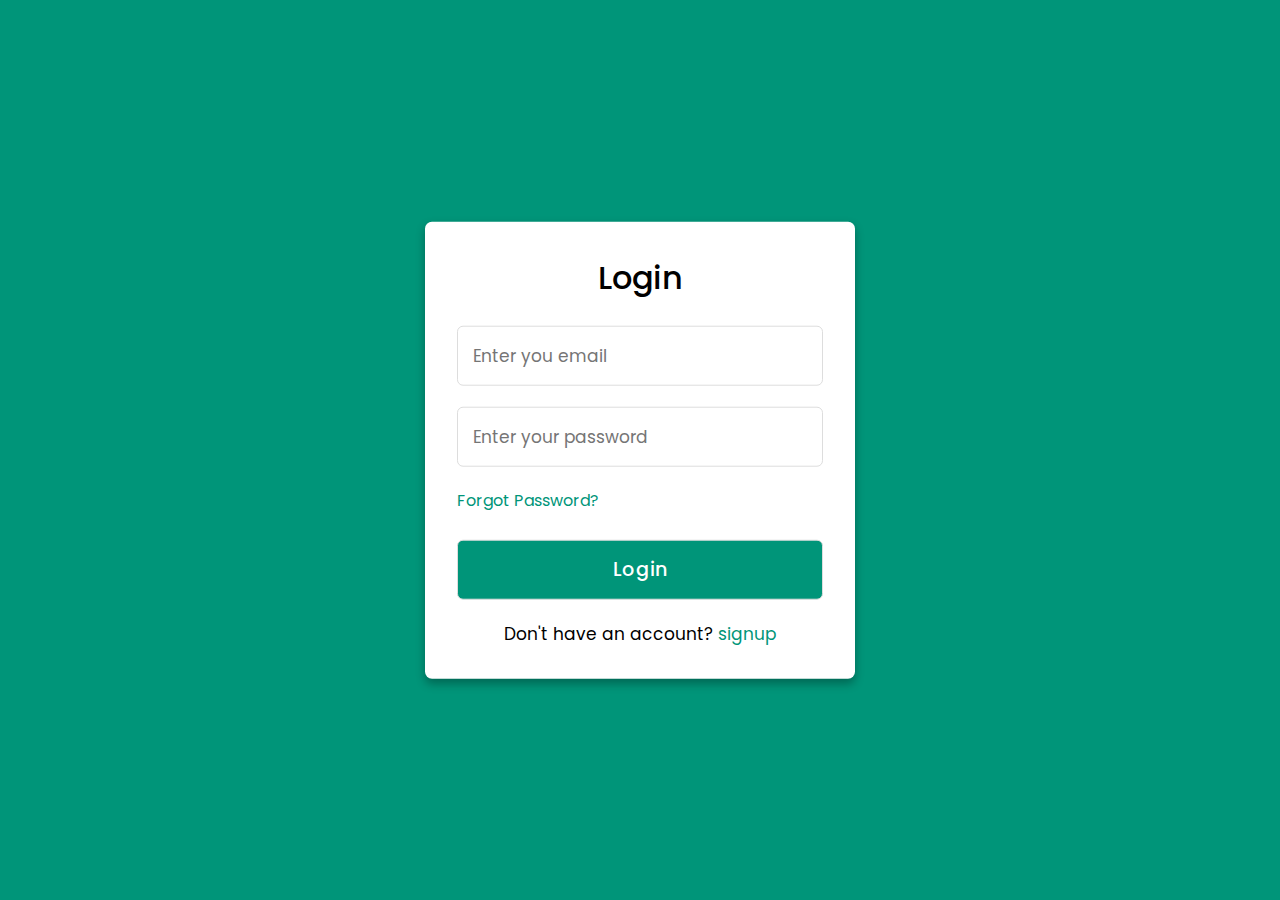
<file: index.html>
<!DOCTYPE html>
<html lang = 'en'>
    <head>
        <meta charset="UTF-8">
        <meta name="viewport" content="width=device-width, initial-scale=1.0">
        <meta http-equiv="X-UA-Compatible" content="ie=edge">
        <title>Login & Registration Form</title>
        <!---Custom CSS File--->
        <link rel="stylesheet" href="css/style.css">
      </head>
      <body>
        <div class = "container">
            <input type = "checkbox" id = "check">
            <div class = "login form">
                <header>Login</header>
                <form action = '#'>
                    <input type = "text" placeholder="Enter you email">
                    <input type = "password" placeholder="Enter your password">
                    <a href = '#'>Forgot Password?</a>
                    <input type="button" id="loginButton" class="button" value="Login">
                </form>
            <div class = "signup">
                <span class="signup">Don't have an account?
                    <label for = "check">signup</label>
                </span>
            </div>
            </div>
            <div class = "registration form">
                <header>Signup</header>
                <form action = '#'>
                    <input type = "text" placeholder="Enter you email">
                    <input type = "password" placeholder="Create a password">
                    <input type = "password" placeholder="Confirm your password">
                    <input type = "button" id = "registrationButton" class = "button" value = "Signup">
                </form>
            <div class = "signup">
                <span class="signup">Already have an account?
                    <label for = "check">Login</label>
                </span>
            </div>
            </div>
        </div>
        <!---Custom JS File--->
        <script src="js/username_match.js"></script>
      </body>
      </html>
</file>
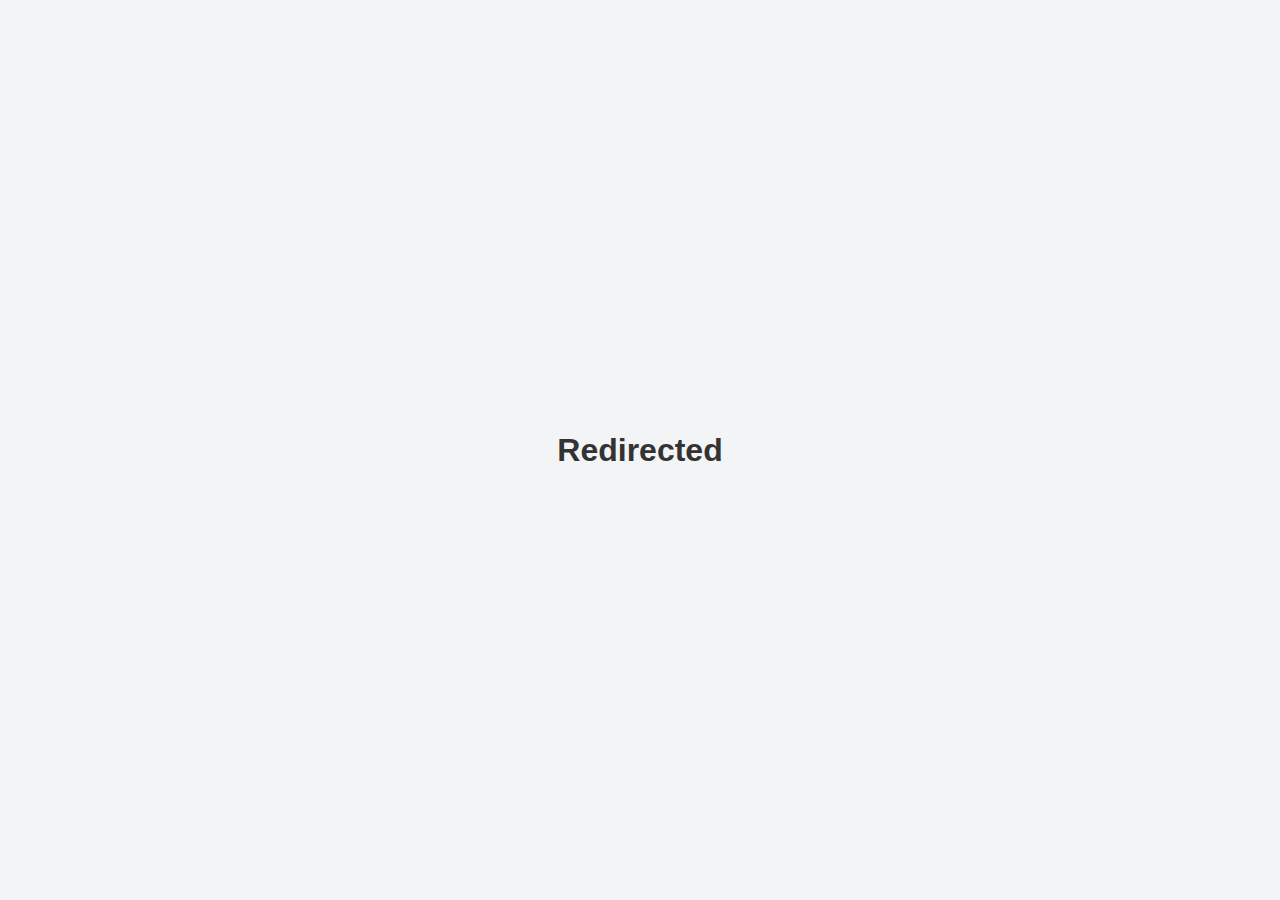
<file: redirect.html>
<!DOCTYPE html>
<html lang="en">

<head>
    <meta charset="UTF-8">
    <meta name="viewport" content="width=device-width, initial-scale=1.0">
    <title>Redirected</title>
    <style>
        /* Style to center content */
        body {
            font-family: Arial, sans-serif;
            height: 100vh;
            margin: 0;
            display: flex;
            justify-content: center;
            align-items: center;
            background-color: #f3f4f6;
        }
        h1 {
            font-size: 2rem;
            color: #333;
        }
    </style>
</head>

<body>
    <h1>Redirected</h1>
</body>

</html>
</file>
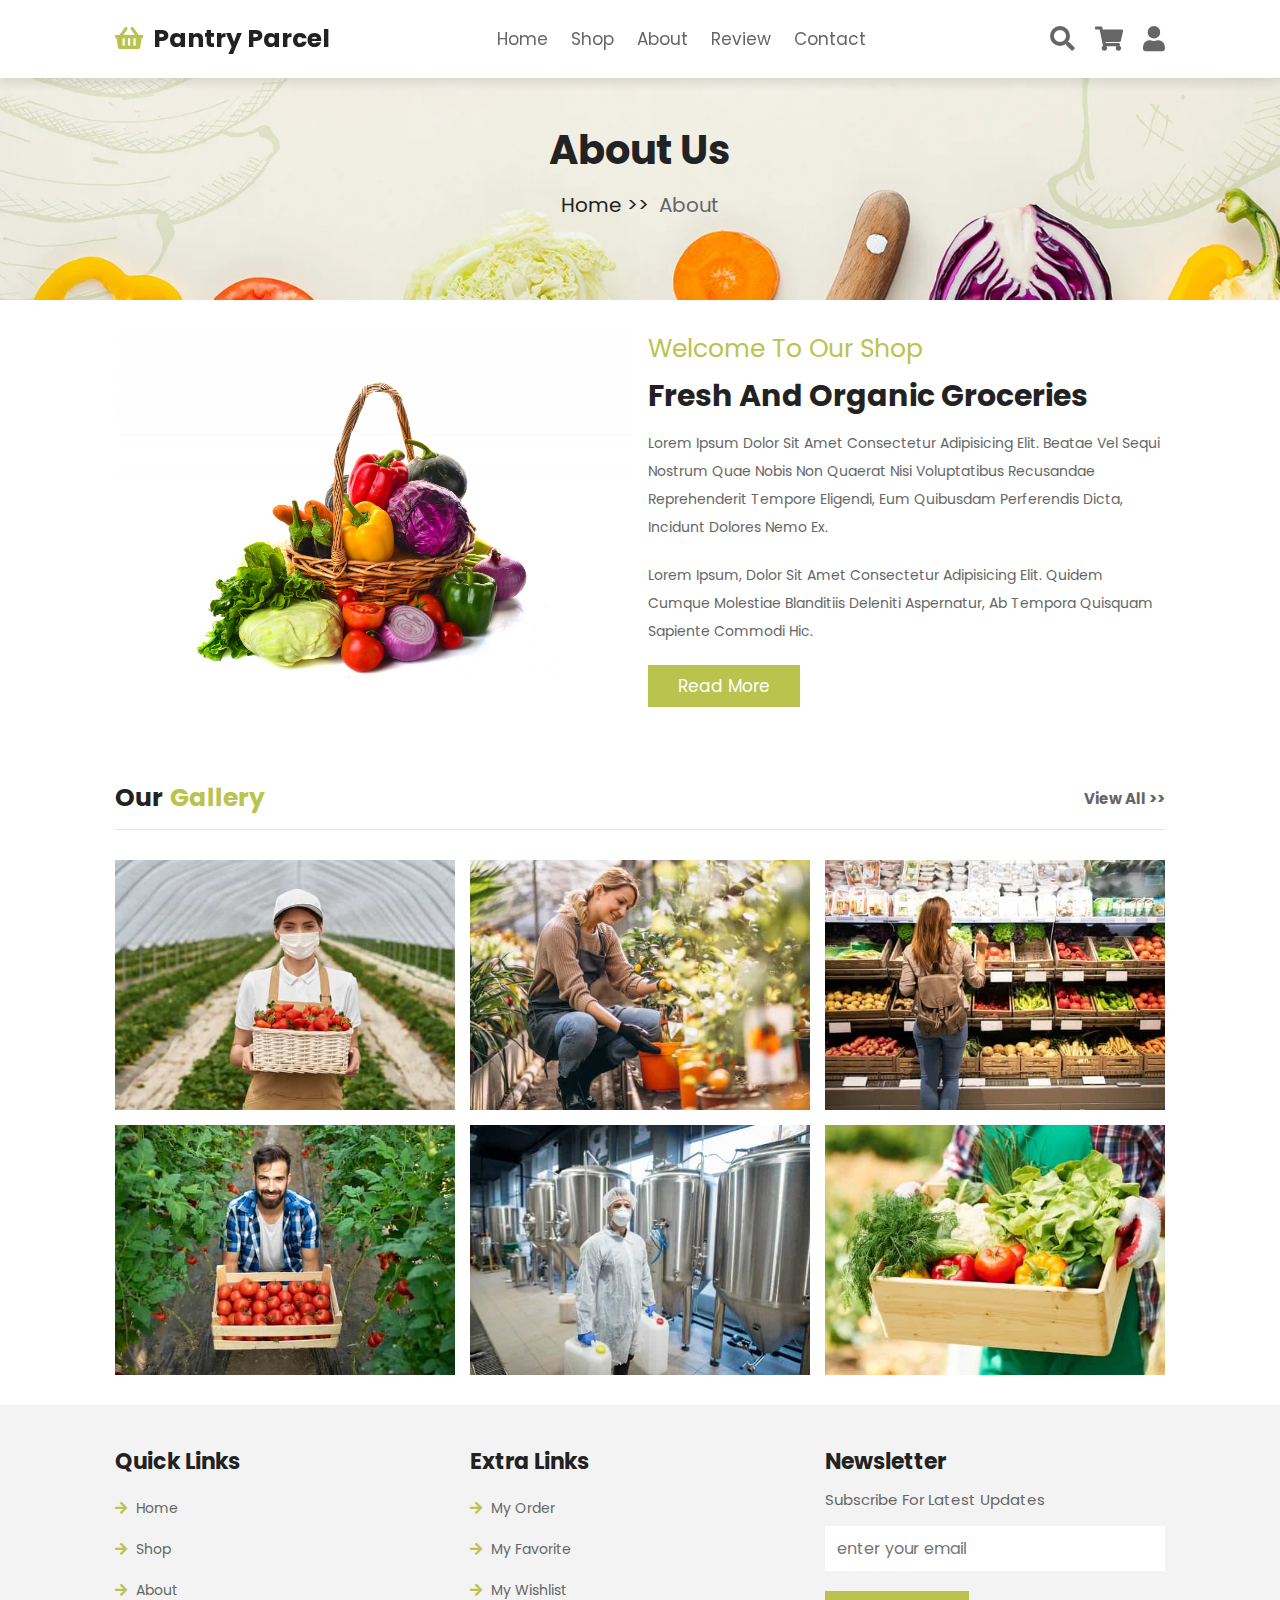
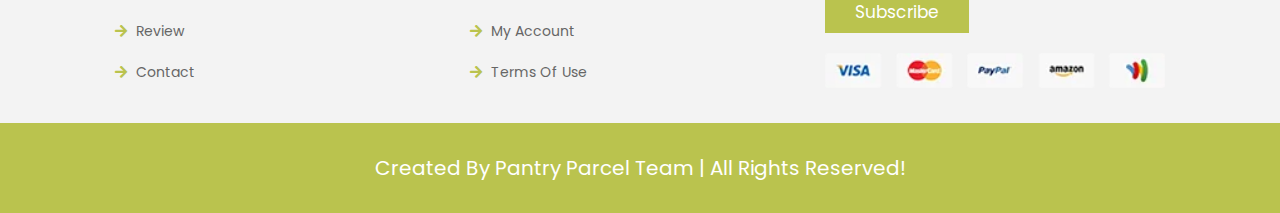
<file: grocery store/about.html>
<!DOCTYPE html>
<html lang="en">
<head>
    <meta charset="UTF-8">
    <meta http-equiv="X-UA-Compatible" content="IE=edge">
    <meta name="viewport" content="width=device-width, initial-scale=1.0">
    <title>about</title>

    <!-- font awesome cdn link  -->
    <link rel="stylesheet" href="https://cdnjs.cloudflare.com/ajax/libs/font-awesome/5.15.4/css/all.min.css">

    <!-- custom css file link  -->
    <link rel="stylesheet" href="css/style.css">

</head>
<body>
    
<!-- header section starts  -->

<header class="header">

    <a href="home.html" class="logo"> <i class="fas fa-shopping-basket"></i> Pantry Parcel </a>

    <nav class="navbar">
        <a href="home.html">home</a>
        <a href="shop.html">shop</a>
        <a href="about.html">about</a>
        <a href="review.html">review</a>
        <!--<a href="blog.html">blog</a>-->
        <a href="contact.html">contact</a>
    </nav>

    <div class="icons">
        <div id="menu-btn" class="fas fa-bars"></div>
        <div id="search-btn" class="fas fa-search"></div>
        <div id="cart-btn" class="fas fa-shopping-cart"></div>
        <div id="login-btn" class="fas fa-user"></div>
    </div>

    <form action="" class="search-form">
        <input type="search" placeholder="search here..." id="search-box">
        <label for="search-box" class="fas fa-search"></label>
    </form>

    <div class="shopping-cart">
        <div class="box">
            <i class="fas fa-times"></i>
            <img src="image/cart-1.jpg" alt="">
            <div class="content">
                <h3>organic food</h3>
                <span class="quantity">1</span>
                <span class="multiply">x</span>
                <span class="price">$18.99</span>
            </div>
        </div>
        <div class="box">
            <i class="fas fa-times"></i>
            <img src="image/cart-2.jpg" alt="">
            <div class="content">
                <h3>organic food</h3>
                <span class="quantity">1</span>
                <span class="multiply">x</span>
                <span class="price">$18.99</span>
            </div>
        </div>
        <div class="box">
            <i class="fas fa-times"></i>
            <img src="image/cart-3.jpg" alt="">
            <div class="content">
                <h3>organic food</h3>
                <span class="quantity">1</span>
                <span class="multiply">x</span>
                <span class="price">$18.99</span>
            </div>
        </div>
        <h3 class="total"> total : <span>56.97</span> </h3>
        <a href="#" class="btn">checkout cart</a>
    </div>

    <form action="" class="login-form">
        <h3>login form</h3>
        <input type="email" placeholder="enter your email" class="box">
        <input type="password" placeholder="enter your password" class="box">
        <div class="remember">
            <input type="checkbox" name="" id="remember-me">
            <label for="remember-me">remember me</label>
        </div>
        <input type="submit" value="login now" class="btn">
        <p>forget password? <a href="#">click here</a></p>
        <p>don't have an account? <a href="#">create one</a></p>
    </form>

</header>

<!-- header section ends -->

<div class="heading">
    <h1>about us</h1>
    <p> <a href="home.html">home >></a> about </p>
</div>

<section class="about">

    <div class="image">
        <img src="image/about-img.jpg" alt="">
    </div>

    <div class="content">
        <span>welcome to our shop</span>
        <h3>fresh and organic groceries</h3>
        <p>Lorem ipsum dolor sit amet consectetur adipisicing elit. Beatae vel sequi nostrum quae nobis non quaerat nisi voluptatibus recusandae reprehenderit tempore eligendi, eum quibusdam perferendis dicta, incidunt dolores nemo ex.</p>
        <p>Lorem ipsum, dolor sit amet consectetur adipisicing elit. Quidem cumque molestiae blanditiis deleniti aspernatur, ab tempora quisquam sapiente commodi hic.</p>
        <a href="#" class="btn">read more</a>
    </div>

</section>

<section class="gallery">

    <h1 class="title"> our <span>gallery</span> <a href="#">view all >></a> </h1>

    <div class="box-container">

        <div class="box">
            <img src="image/gallery-img-1.jpg" alt="">
            <div class="icons">
                <a href="#" class="fas fa-eye"></a>
                <a href="#" class="fas fa-heart"></a>
                <a href="#" class="fas fa-share-alt"></a>
            </div>
        </div>

        <div class="box">
            <img src="image/gallery-img-2.jpg" alt="">
            <div class="icons">
                <a href="#" class="fas fa-eye"></a>
                <a href="#" class="fas fa-heart"></a>
                <a href="#" class="fas fa-share-alt"></a>
            </div>
        </div>

        <div class="box">
            <img src="image/gallery-img-3.jpg" alt="">
            <div class="icons">
                <a href="#" class="fas fa-eye"></a>
                <a href="#" class="fas fa-heart"></a>
                <a href="#" class="fas fa-share-alt"></a>
            </div>
        </div>

        <div class="box">
            <img src="image/gallery-img-4.jpg" alt="">
            <div class="icons">
                <a href="#" class="fas fa-eye"></a>
                <a href="#" class="fas fa-heart"></a>
                <a href="#" class="fas fa-share-alt"></a>
            </div>
        </div>

        <div class="box">
            <img src="image/gallery-img-5.jpg" alt="">
            <div class="icons">
                <a href="#" class="fas fa-eye"></a>
                <a href="#" class="fas fa-heart"></a>
                <a href="#" class="fas fa-share-alt"></a>
            </div>
        </div>

        <div class="box">
            <img src="image/gallery-img-6.jpg" alt="">
            <div class="icons">
                <a href="#" class="fas fa-eye"></a>
                <a href="#" class="fas fa-heart"></a>
                <a href="#" class="fas fa-share-alt"></a>
            </div>
        </div>

    </div>

</section>




















<!-- footer section starts  -->

<section class="footer">

    <div class="box-container">

        <div class="box">
            <h3>quick links</h3>
            <a href="home.html"> <i class="fas fa-arrow-right"></i> home</a>
            <a href="shop.html"> <i class="fas fa-arrow-right"></i> shop</a>
            <a href="about.html"> <i class="fas fa-arrow-right"></i> about</a>
            <a href="review.html"> <i class="fas fa-arrow-right"></i> review</a>
            <!--<a href="blog.html"> <i class="fas fa-arrow-right"></i> blog</a>-->
            <a href="contact.html"> <i class="fas fa-arrow-right"></i> contact</a>
        </div>

        <div class="box">
            <h3>extra links</h3>
            <a href="#"> <i class="fas fa-arrow-right"></i> my order </a>
            <a href="#"> <i class="fas fa-arrow-right"></i> my favorite </a>
            <a href="#"> <i class="fas fa-arrow-right"></i> my wishlist </a>
            <a href="#"> <i class="fas fa-arrow-right"></i> my account </a>
            <a href="#"> <i class="fas fa-arrow-right"></i> terms of use </a>
        </div>

        <!--<div class="box">
            <h3>follow us</h3>
            <a href="https://facebook.com/freewebsitecode/"> <i class="fab fa-facebook-f"></i> facebook </a>
            <a href="https://freewebsitecode.com/"> <i class="fab fa-twitter"></i> twitter </a>
            <a href="https://www.youtube.com/channel/UC9HlQRmKgG3jeVD_fBxj1Pw/videos"> <i class="fab fa-youtube"></i> youtube </a>
            <a href="https://freewebsitecode.com/"> <i class="fab fa-instagram"></i> instagram </a>
            <a href="https://freewebsitecode.com/"> <i class="fab fa-linkedin"></i> linkedin </a>
            <a href="https://freewebsitecode.com/"> <i class="fab fa-pinterest"></i> pinterest </a>
        </div>-->

        <div class="box">
            <h3>newsletter</h3>
            <p>subscribe for latest updates</p>
            <form action="">
                <input type="email" placeholder="enter your email">
                <input type="submit" value="subscribe" class="btn">
            </form>
            <img src="image/payment.png" class="payment" alt="">
        </div>

    </div>

</section>

<section class="credit">created by Pantry Parcel Team | all rights reserved!</section>

<!-- footer section ends -->













<!-- custom css file link  -->
<script src="js/script.js"></script>

</body>
</html>
</file>
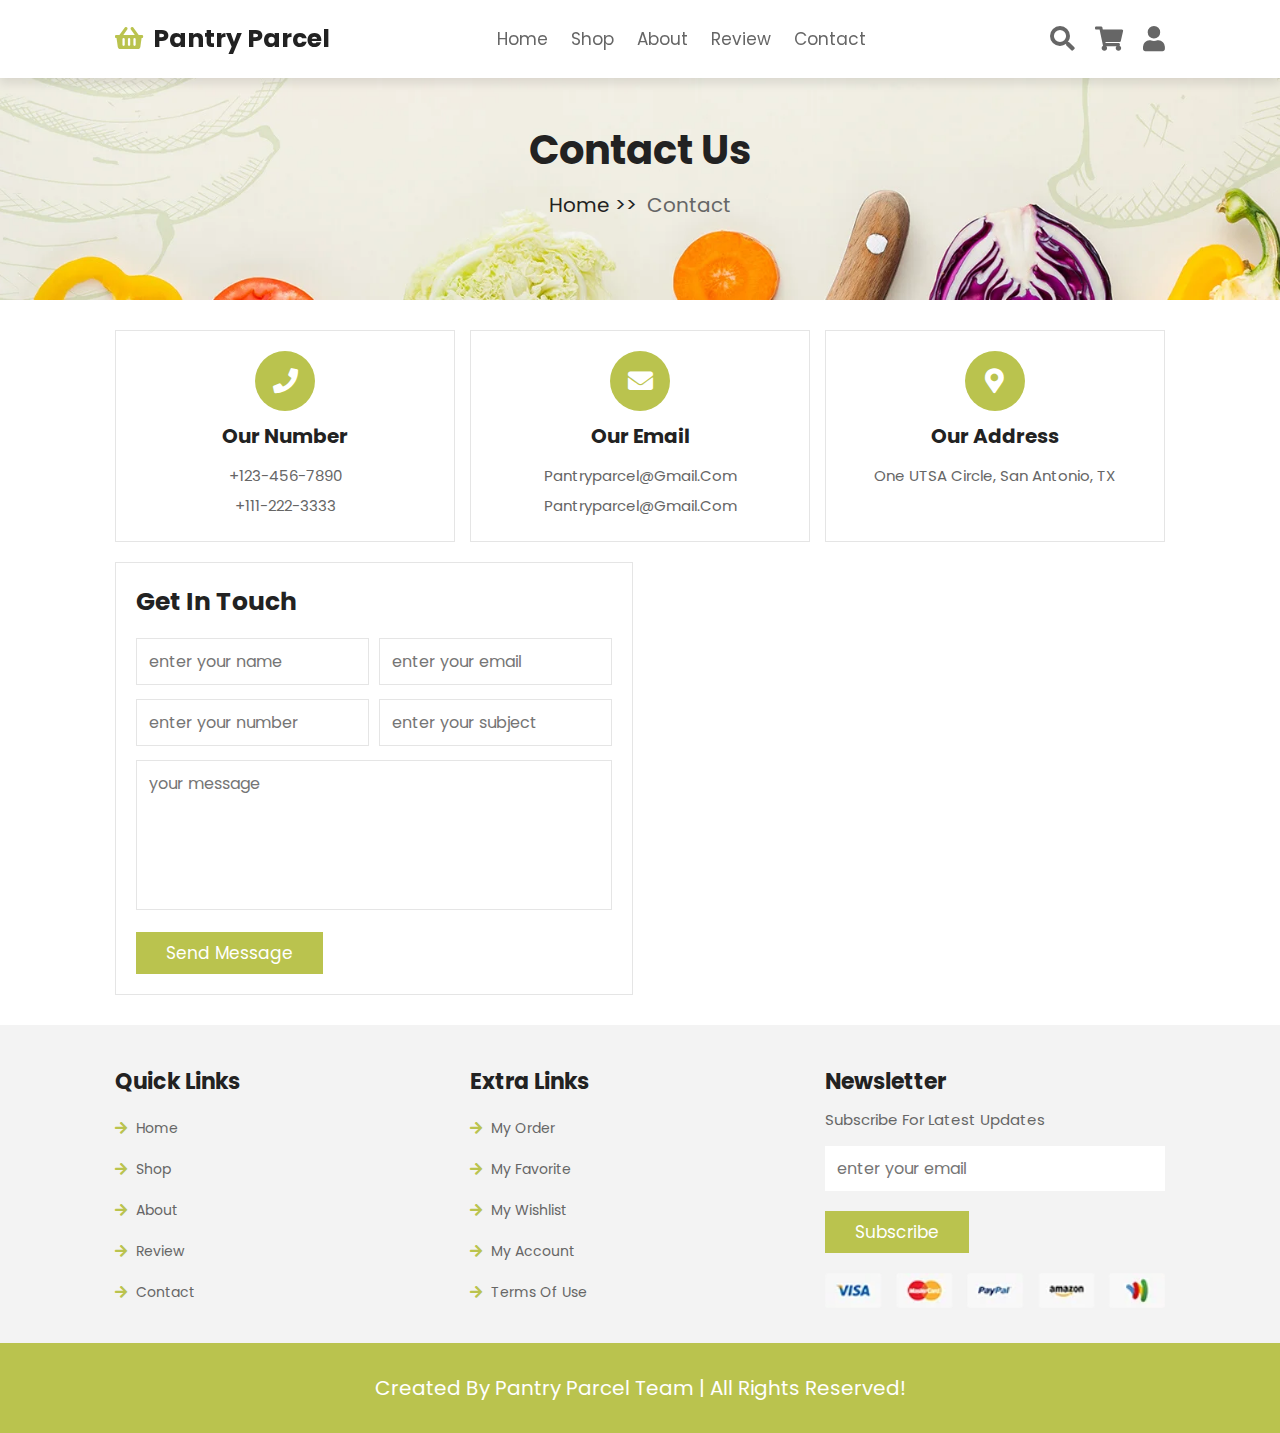
<file: grocery store/contact.html>
<!DOCTYPE html>
<html lang="en">
<head>
    <meta charset="UTF-8">
    <meta http-equiv="X-UA-Compatible" content="IE=edge">
    <meta name="viewport" content="width=device-width, initial-scale=1.0">
    <title>contact</title>

    <!-- font awesome cdn link  -->
    <link rel="stylesheet" href="https://cdnjs.cloudflare.com/ajax/libs/font-awesome/5.15.4/css/all.min.css">

    <!-- custom css file link  -->
    <link rel="stylesheet" href="css/style.css">

</head>
<body>
    
<!-- header section starts  -->

<header class="header">

    <a href="home.html" class="logo"> <i class="fas fa-shopping-basket"></i> Pantry Parcel </a>

    <nav class="navbar">
        <a href="home.html">home</a>
        <a href="shop.html">shop</a>
        <a href="about.html">about</a>
        <a href="review.html">review</a>
        <!--<a href="blog.html">blog</a>-->
        <a href="contact.html">contact</a>
    </nav>

    <div class="icons">
        <div id="menu-btn" class="fas fa-bars"></div>
        <div id="search-btn" class="fas fa-search"></div>
        <div id="cart-btn" class="fas fa-shopping-cart"></div>
        <div id="login-btn" class="fas fa-user"></div>
    </div>

    <form action="" class="search-form">
        <input type="search" placeholder="search here..." id="search-box">
        <label for="search-box" class="fas fa-search"></label>
    </form>

    <div class="shopping-cart">
        <div class="box">
            <i class="fas fa-times"></i>
            <img src="image/cart-1.jpg" alt="">
            <div class="content">
                <h3>organic food</h3>
                <span class="quantity">1</span>
                <span class="multiply">x</span>
                <span class="price">$18.99</span>
            </div>
        </div>
        <div class="box">
            <i class="fas fa-times"></i>
            <img src="image/cart-2.jpg" alt="">
            <div class="content">
                <h3>organic food</h3>
                <span class="quantity">1</span>
                <span class="multiply">x</span>
                <span class="price">$18.99</span>
            </div>
        </div>
        <div class="box">
            <i class="fas fa-times"></i>
            <img src="image/cart-3.jpg" alt="">
            <div class="content">
                <h3>organic food</h3>
                <span class="quantity">1</span>
                <span class="multiply">x</span>
                <span class="price">$18.99</span>
            </div>
        </div>
        <h3 class="total"> total : <span>56.97</span> </h3>
        <a href="#" class="btn">checkout cart</a>
    </div>

    <form action="" class="login-form">
        <h3>login form</h3>
        <input type="email" placeholder="enter your email" class="box">
        <input type="password" placeholder="enter your password" class="box">
        <div class="remember">
            <input type="checkbox" name="" id="remember-me">
            <label for="remember-me">remember me</label>
        </div>
        <input type="submit" value="login now" class="btn">
        <p>forget password? <a href="#">click here</a></p>
        <p>don't have an account? <a href="#">create one</a></p>
    </form>

</header>

<!-- header section ends -->

<div class="heading">
    <h1>contact us</h1>
    <p> <a href="home.html">home >></a> contact </p>
</div>

<section class="contact">

    <div class="icons-container">

        <div class="icons">
            <i class="fas fa-phone"></i>
            <h3>our number</h3>
            <p>+123-456-7890</p>
            <p>+111-222-3333</p>
        </div>

        <div class="icons">
            <i class="fas fa-envelope"></i>
            <h3>our email</h3>
            <p>pantryparcel@gmail.com</p>
            <p>pantryparcel@gmail.com</p>
        </div>

        <div class="icons">
            <i class="fas fa-map-marker-alt"></i>
            <h3>our address</h3>
            <p>One UTSA Circle, San Antonio, TX</p>
        </div>

    </div>
    <div class="row">
        <form action="">
            <h3>get in touch</h3>
            <div class="inputBox">
                <input type="text" placeholder="enter your name" class="box">
                <input type="email" placeholder="enter your email" class="box">
            </div>
            <div class="inputBox">
                <input type="number" placeholder="enter your number" class="box">
                <input type="text" placeholder="enter your subject" class="box">
            </div>
            <textarea placeholder="your message" cols="30" rows="10"></textarea>
            <input type="submit" value="send message" class="btn">
        </form>
        <iframe class="map" src="https://www.google.com/maps/place/One+UTSA+Circle,+San+Antonio,+TX+78249/@29.5820768,-98.6210045,17z/data=!3m1!4b1!4m6!3m5!1s0x865c6661a439bd87:0xcc3a410430eb8fea!8m2!3d29.5820722!4d-98.6184296!16s%2Fg%2F11c4n605g2?entry=ttu" allowfullscreen="" loading="lazy"></iframe>
    </div>

</section>























<!-- footer section starts  -->

<section class="footer">

    <div class="box-container">

        <div class="box">
            <h3>quick links</h3>
            <a href="home.html"> <i class="fas fa-arrow-right"></i> home</a>
            <a href="shop.html"> <i class="fas fa-arrow-right"></i> shop</a>
            <a href="about.html"> <i class="fas fa-arrow-right"></i> about</a>
            <a href="review.html"> <i class="fas fa-arrow-right"></i> review</a>
            <!--<a href="blog.html"> <i class="fas fa-arrow-right"></i> blog</a>-->
            <a href="contact.html"> <i class="fas fa-arrow-right"></i> contact</a>
        </div>

        <div class="box">
            <h3>extra links</h3>
            <a href="#"> <i class="fas fa-arrow-right"></i> my order </a>
            <a href="#"> <i class="fas fa-arrow-right"></i> my favorite </a>
            <a href="#"> <i class="fas fa-arrow-right"></i> my wishlist </a>
            <a href="#"> <i class="fas fa-arrow-right"></i> my account </a>
            <a href="#"> <i class="fas fa-arrow-right"></i> terms of use </a>
        </div>

        <!--<div class="box">
            <h3>follow us</h3>
            <a href="https://facebook.com/freewebsitecode/"> <i class="fab fa-facebook-f"></i> facebook </a>
            <a href="https://freewebsitecode.com/"> <i class="fab fa-twitter"></i> twitter </a>
            <a href="https://www.youtube.com/channel/UC9HlQRmKgG3jeVD_fBxj1Pw/videos"> <i class="fab fa-youtube"></i> youtube </a>
            <a href="https://freewebsitecode.com/"> <i class="fab fa-instagram"></i> instagram </a>
            <a href="https://freewebsitecode.com/"> <i class="fab fa-linkedin"></i> linkedin </a>
            <a href="https://freewebsitecode.com/"> <i class="fab fa-pinterest"></i> pinterest </a>
        </div>-->

        <div class="box">
            <h3>newsletter</h3>
            <p>subscribe for latest updates</p>
            <form action="">
                <input type="email" placeholder="enter your email">
                <input type="submit" value="subscribe" class="btn">
            </form>
            <img src="image/payment.png" class="payment" alt="">
        </div>

    </div>

</section>

<section class="credit">created by Pantry Parcel Team | all rights reserved!</section>

<!-- footer section ends -->













<!-- custom css file link  -->
<script src="js/script.js"></script>

</body>
</html>
</file>
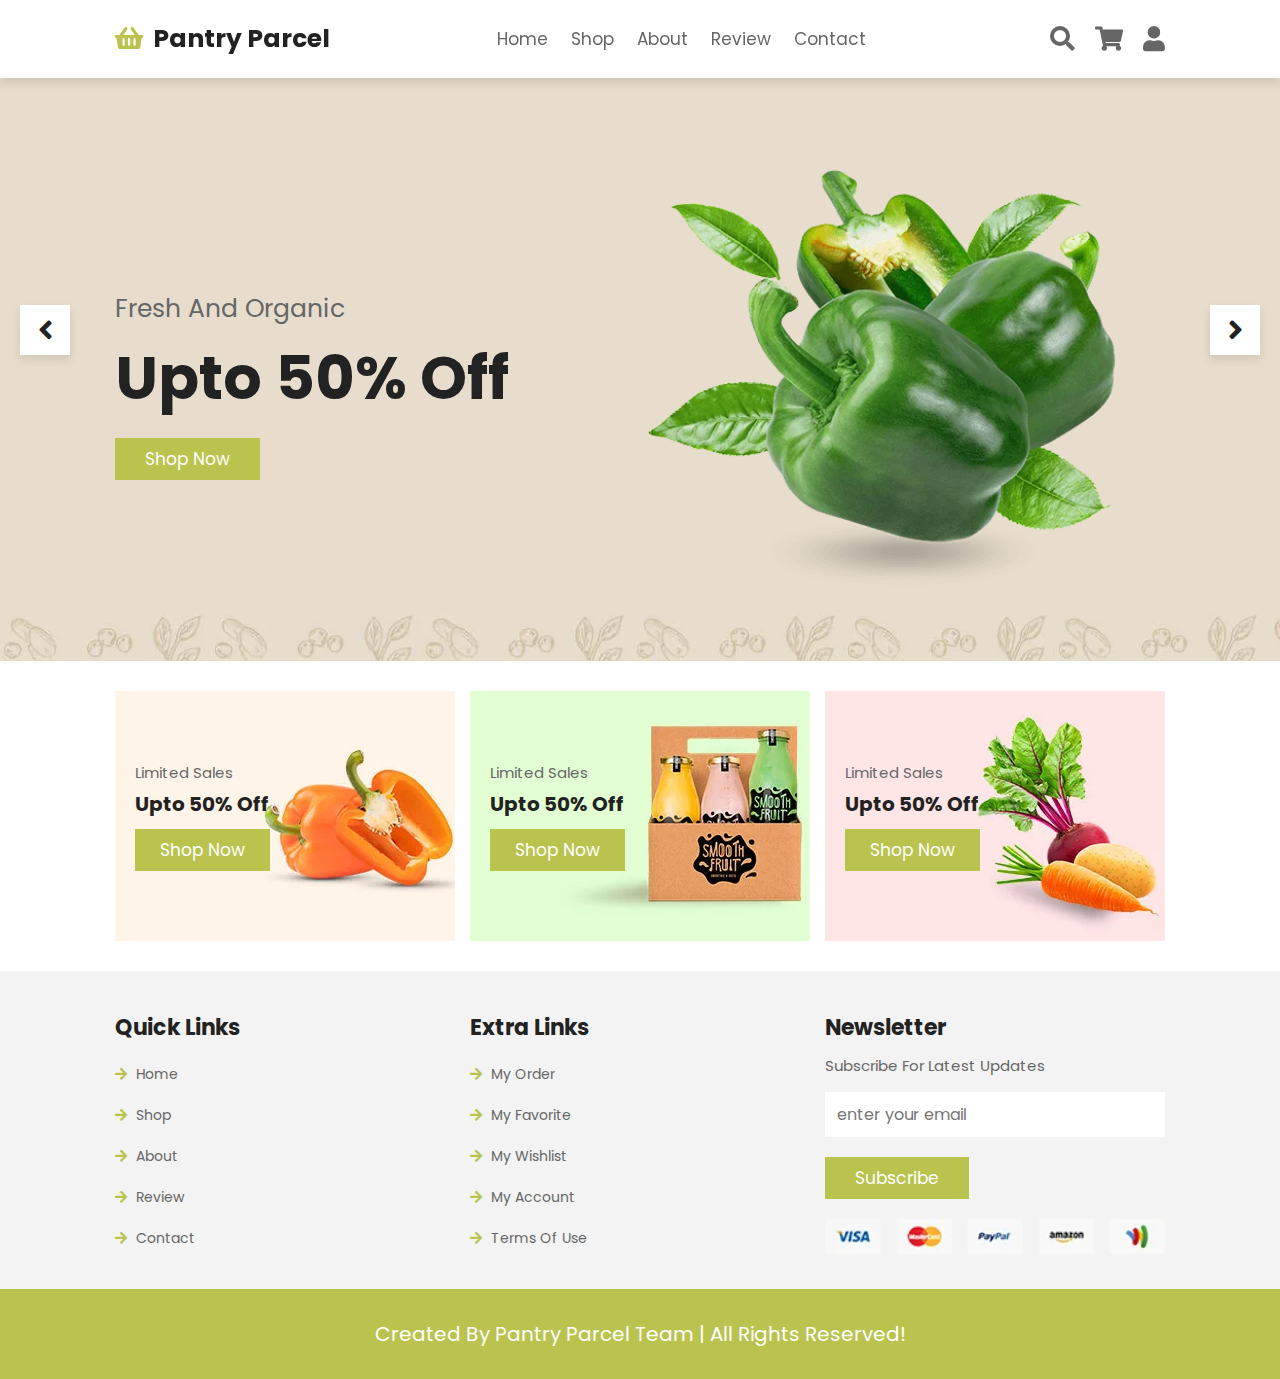
<file: grocery store/home.html>
<!DOCTYPE html>
<html lang="en">
<head>
    <meta charset="UTF-8">
    <meta http-equiv="X-UA-Compatible" content="IE=edge">
    <meta name="viewport" content="width=device-width, initial-scale=1.0">
    <title>home</title>

    <!-- font awesome cdn link  -->
    <link rel="stylesheet" href="https://cdnjs.cloudflare.com/ajax/libs/font-awesome/5.15.4/css/all.min.css">

    <!-- custom css file link  -->
    <link rel="stylesheet" href="css/style.css">

</head>
<body>
    
<!-- header section starts  -->

<header class="header">

    <a href="home.html" class="logo"> <i class="fas fa-shopping-basket"></i> Pantry Parcel </a>

    <nav class="navbar">
        <a href="home.html">home</a>
        <a href="shop.html">shop</a>
        <a href="about.html">about</a>
        <a href="review.html">review</a>
        <!--<a href="blog.html">blog</a>-->
        <a href="contact.html">contact</a>
    </nav>

    <div class="icons">
        <div id="menu-btn" class="fas fa-bars"></div>
        <div id="search-btn" class="fas fa-search"></div>
        <div id="cart-btn" class="fas fa-shopping-cart"></div>
        <div id="login-btn" class="fas fa-user"></div>
    </div>

    <form action="" class="search-form">
        <input type="search" placeholder="search here..." id="search-box">
        <label for="search-box" class="fas fa-search"></label>
    </form>

    <div class="shopping-cart">
        <div class="box">
            <i class="fas fa-times"></i>
            <img src="image/cart-1.jpg" alt="">
            <div class="content">
                <h3>organic food</h3>
                <span class="quantity">1</span>
                <span class="multiply">x</span>
                <span class="price">$18.99</span>
            </div>
        </div>
        <div class="box">
            <i class="fas fa-times"></i>
            <img src="image/cart-2.jpg" alt="">
            <div class="content">
                <h3>organic food</h3>
                <span class="quantity">1</span>
                <span class="multiply">x</span>
                <span class="price">$18.99</span>
            </div>
        </div>
        <div class="box">
            <i class="fas fa-times"></i>
            <img src="image/cart-3.jpg" alt="">
            <div class="content">
                <h3>organic food</h3>
                <span class="quantity">1</span>
                <span class="multiply">x</span>
                <span class="price">$18.99</span>
            </div>
        </div>
        <h3 class="total"> total : <span>56.97</span> </h3>
        <a href="#" class="btn">checkout cart</a>
    </div>

    <form action="" class="login-form">
        <h3>login form</h3>
        <input type="email" placeholder="enter your email" class="box">
        <input type="password" placeholder="enter your password" class="box">
        <div class="remember">
            <input type="checkbox" name="" id="remember-me">
            <label for="remember-me">remember me</label>
        </div>
        <input type="submit" value="login now" class="btn">
        <p>forget password? <a href="#">click here</a></p>
        <p>don't have an account? <a href="#">create one</a></p>
    </form>

</header>

<!-- header section ends -->

<section class="home">

    <div class="slides-container">

        <div class="slide active">
            <div class="content">
                <span>fresh and organic</span>
                <h3>upto 50% off</h3>
                <a href="#" class="btn">shop now</a>
            </div>
            <div class="image">
                <img src="image/home-img-1.png" alt="">
            </div>
        </div>

        <div class="slide">
            <div class="content">
                <span>fresh and organic</span>
                <h3>upto 50% off</h3>
                <a href="#" class="btn">shop now</a>
            </div>
            <div class="image">
                <img src="image/home-img-2.png" alt="">
            </div>
        </div>

        <div class="slide">
            <div class="content">
                <span>fresh and organic</span>
                <h3>upto 50% off</h3>
                <a href="#" class="btn">shop now</a>
            </div>
            <div class="image">
                <img src="image/home-img-3.png" alt="">
            </div>
        </div>

    </div>

    <div id="next-slide" class="fas fa-angle-right" onclick="next()"></div>
    <div id="prev-slide" class="fas fa-angle-left" onclick="next()"></div>

</section>

<section class="banner-container">

    <div class="banner">
        <img src="image/banner-1.jpg" alt="">
        <div class="content">
            <span>limited sales</span>
            <h3>upto 50% off</h3>
            <a href="#" class="btn">shop now</a>
        </div>
    </div>

    <div class="banner">
        <img src="image/banner-2.jpg" alt="">
        <div class="content">
            <span>limited sales</span>
            <h3>upto 50% off</h3>
            <a href="#" class="btn">shop now</a>
        </div>
    </div>

    <div class="banner">
        <img src="image/banner-3.jpg" alt="">
        <div class="content">
            <span>limited sales</span>
            <h3>upto 50% off</h3>
            <a href="#" class="btn">shop now</a>
        </div>
    </div>

</section>





















<!-- footer section starts  -->

<section class="footer">

    <div class="box-container">

        <div class="box">
            <h3>quick links</h3>
            <a href="home.html"> <i class="fas fa-arrow-right"></i> home</a>
            <a href="shop.html"> <i class="fas fa-arrow-right"></i> shop</a>
            <a href="about.html"> <i class="fas fa-arrow-right"></i> about</a>
            <a href="review.html"> <i class="fas fa-arrow-right"></i> review</a>
            <!--<a href="blog.html"> <i class="fas fa-arrow-right"></i> blog</a>-->
            <a href="contact.html"> <i class="fas fa-arrow-right"></i> contact</a>
        </div>

        <div class="box">
            <h3>extra links</h3>
            <a href="#"> <i class="fas fa-arrow-right"></i> my order </a>
            <a href="#"> <i class="fas fa-arrow-right"></i> my favorite </a>
            <a href="#"> <i class="fas fa-arrow-right"></i> my wishlist </a>
            <a href="#"> <i class="fas fa-arrow-right"></i> my account </a>
            <a href="#"> <i class="fas fa-arrow-right"></i> terms of use </a>
        </div>

        <!--<div class="box">
            <a href="https://facebook.com/freewebsitecode/"> <i class="fab fa-facebook-f"></i> facebook </a>
            <a href="https://freewebsitecode.com/"> <i class="fab fa-twitter"></i> twitter </a>
            <a href="https://www.youtube.com/channel/UC9HlQRmKgG3jeVD_fBxj1Pw/videos"> <i class="fab fa-youtube"></i> youtube </a>
            <a href="https://freewebsitecode.com/"> <i class="fab fa-instagram"></i> instagram </a>
            <a href="https://freewebsitecode.com/"> <i class="fab fa-linkedin"></i> linkedin </a>
            <a href="https://freewebsitecode.com/"> <i class="fab fa-pinterest"></i> pinterest </a>
        </div>-->

        <div class="box">
            <h3>newsletter</h3>
            <p>subscribe for latest updates</p>
            <form action="">
                <input type="email" placeholder="enter your email">
                <input type="submit" value="subscribe" class="btn">
            </form>
            <img src="image/payment.png" class="payment" alt="">
        </div>

    </div>

</section>

<section class="credit">created by Pantry Parcel Team | all rights reserved!</section>

<!-- footer section ends -->













<!-- custom css file link  -->
<script src="js/script.js"></script>

</body>
</html>
</file>
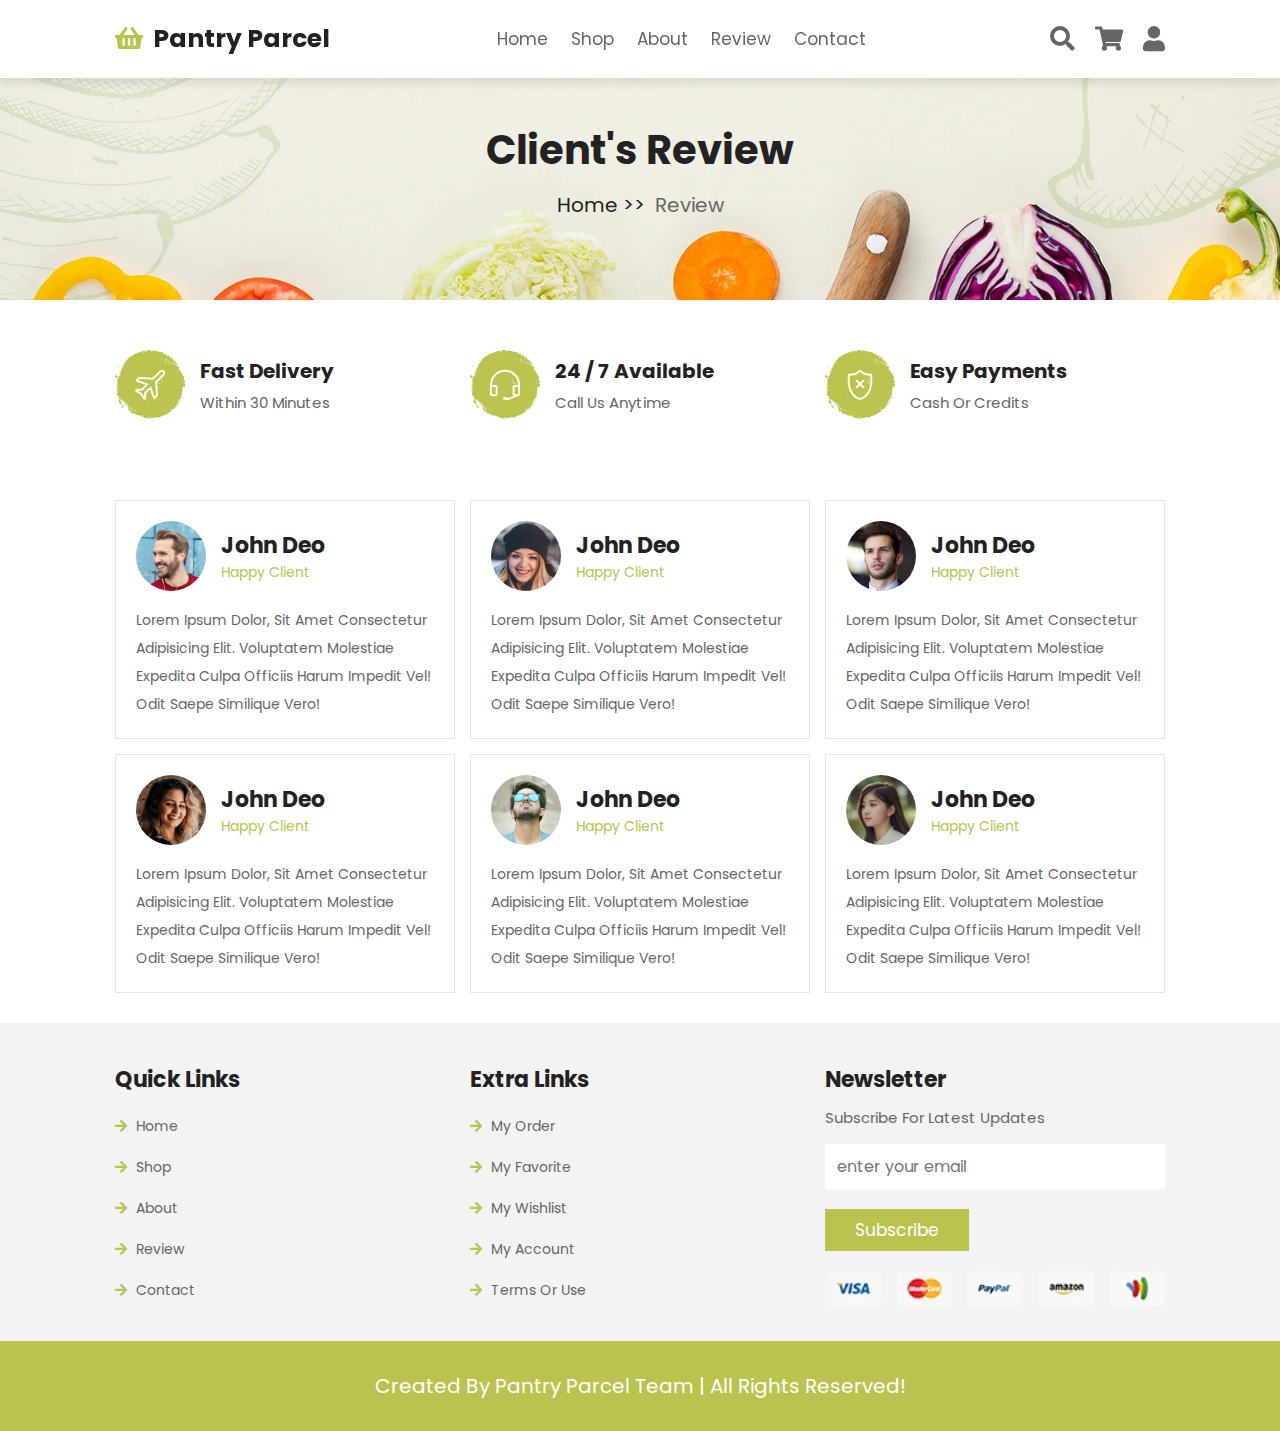
<file: grocery store/review.html>
<!DOCTYPE html>
<html lang="en">
<head>
    <meta charset="UTF-8">
    <meta http-equiv="X-UA-Compatible" content="IE=edge">
    <meta name="viewport" content="width=device-width, initial-scale=1.0">
    <title>review</title>

    <!-- font awesome cdn link  -->
    <link rel="stylesheet" href="https://cdnjs.cloudflare.com/ajax/libs/font-awesome/5.15.4/css/all.min.css">

    <!-- custom css file link  -->
    <link rel="stylesheet" href="css/style.css">

</head>
<body>
    
<!-- header section starts  -->

<header class="header">

    <a href="home.html" class="logo"> <i class="fas fa-shopping-basket"></i> Pantry Parcel </a>

    <nav class="navbar">
        <a href="home.html">home</a>
        <a href="shop.html">shop</a>
        <a href="about.html">about</a>
        <a href="review.html">review</a>
        <!--<a href="blog.html">blog</a>-->
        <a href="contact.html">contact</a>
    </nav>

    <div class="icons">
        <div id="menu-btn" class="fas fa-bars"></div>
        <div id="search-btn" class="fas fa-search"></div>
        <div id="cart-btn" class="fas fa-shopping-cart"></div>
        <div id="login-btn" class="fas fa-user"></div>
    </div>

    <form action="" class="search-form">
        <input type="search" placeholder="search here..." id="search-box">
        <label for="search-box" class="fas fa-search"></label>
    </form>

    <div class="shopping-cart">
        <div class="box">
            <i class="fas fa-times"></i>
            <img src="image/cart-1.jpg" alt="">
            <div class="content">
                <h3>organic food</h3>
                <span class="quantity">1</span>
                <span class="multiply">x</span>
                <span class="price">$18.99</span>
            </div>
        </div>
        <div class="box">
            <i class="fas fa-times"></i>
            <img src="image/cart-2.jpg" alt="">
            <div class="content">
                <h3>organic food</h3>
                <span class="quantity">1</span>
                <span class="multiply">x</span>
                <span class="price">$18.99</span>
            </div>
        </div>
        <div class="box">
            <i class="fas fa-times"></i>
            <img src="image/cart-3.jpg" alt="">
            <div class="content">
                <h3>organic food</h3>
                <span class="quantity">1</span>
                <span class="multiply">x</span>
                <span class="price">$18.99</span>
            </div>
        </div>
        <h3 class="total"> total : <span>56.97</span> </h3>
        <a href="#" class="btn">checkout cart</a>
    </div>

    <form action="" class="login-form">
        <h3>login form</h3>
        <input type="email" placeholder="enter your email" class="box">
        <input type="password" placeholder="enter your password" class="box">
        <div class="remember">
            <input type="checkbox" name="" id="remember-me">
            <label for="remember-me">remember me</label>
        </div>
        <input type="submit" value="login now" class="btn">
        <p>forget password? <a href="#">click here</a></p>
        <p>don't have an account? <a href="#">create one</a></p>
    </form>

</header>

<!-- header section ends -->

<div class="heading">
    <h1>client's review</h1>
    <p> <a href="home.html">home >></a> review </p>
</div>

<section class="info-container">

    <div class="info">
        <img src="image/icon-1.png" alt="">
        <div class="content">
            <h3>fast delivery</h3>
            <span>within 30 minutes</span>
        </div>
    </div>

    <div class="info">
        <img src="image/icon-2.png" alt="">
        <div class="content">
            <h3>24 / 7 available</h3>
            <span>call us anytime</span>
        </div>
    </div>

    <div class="info">
        <img src="image/icon-3.png" alt="">
        <div class="content">
            <h3>easy payments</h3>
            <span>cash or credits</span>
        </div>
    </div>

</section>

<section class="review">

    <div class="box">
        <div class="user">
            <img src="image/pic-1.png" alt="">
            <div class="info">
                <h3>john deo</h3>
                <span>happy client</span>
            </div>
        </div>
        <p>Lorem ipsum dolor, sit amet consectetur adipisicing elit. Voluptatem molestiae expedita culpa officiis harum impedit vel! Odit saepe similique vero!</p>
    </div>

    <div class="box">
        <div class="user">
            <img src="image/pic-2.png" alt="">
            <div class="info">
                <h3>john deo</h3>
                <span>happy client</span>
            </div>
        </div>
        <p>Lorem ipsum dolor, sit amet consectetur adipisicing elit. Voluptatem molestiae expedita culpa officiis harum impedit vel! Odit saepe similique vero!</p>
    </div>

    <div class="box">
        <div class="user">
            <img src="image/pic-3.png" alt="">
            <div class="info">
                <h3>john deo</h3>
                <span>happy client</span>
            </div>
        </div>
        <p>Lorem ipsum dolor, sit amet consectetur adipisicing elit. Voluptatem molestiae expedita culpa officiis harum impedit vel! Odit saepe similique vero!</p>
    </div>

    <div class="box">
        <div class="user">
            <img src="image/pic-4.png" alt="">
            <div class="info">
                <h3>john deo</h3>
                <span>happy client</span>
            </div>
        </div>
        <p>Lorem ipsum dolor, sit amet consectetur adipisicing elit. Voluptatem molestiae expedita culpa officiis harum impedit vel! Odit saepe similique vero!</p>
    </div>

    <div class="box">
        <div class="user">
            <img src="image/pic-5.png" alt="">
            <div class="info">
                <h3>john deo</h3>
                <span>happy client</span>
            </div>
        </div>
        <p>Lorem ipsum dolor, sit amet consectetur adipisicing elit. Voluptatem molestiae expedita culpa officiis harum impedit vel! Odit saepe similique vero!</p>
    </div>

    <div class="box">
        <div class="user">
            <img src="image/pic-6.png" alt="">
            <div class="info">
                <h3>john deo</h3>
                <span>happy client</span>
            </div>
        </div>
        <p>Lorem ipsum dolor, sit amet consectetur adipisicing elit. Voluptatem molestiae expedita culpa officiis harum impedit vel! Odit saepe similique vero!</p>
    </div>

</section>






















<!-- footer section starts  -->

<section class="footer">

    <div class="box-container">

        <div class="box">
            <h3>quick links</h3>
            <a href="home.html"> <i class="fas fa-arrow-right"></i> home</a>
            <a href="shop.html"> <i class="fas fa-arrow-right"></i> shop</a>
            <a href="about.html"> <i class="fas fa-arrow-right"></i> about</a>
            <a href="review.html"> <i class="fas fa-arrow-right"></i> review</a>
            <!--<a href="blog.html"> <i class="fas fa-arrow-right"></i> blog</a>-->
            <a href="contact.html"> <i class="fas fa-arrow-right"></i> contact</a>
        </div>

        <div class="box">
            <h3>extra links</h3>
            <a href="#"> <i class="fas fa-arrow-right"></i> my order </a>
            <a href="#"> <i class="fas fa-arrow-right"></i> my favorite </a>
            <a href="#"> <i class="fas fa-arrow-right"></i> my wishlist </a>
            <a href="#"> <i class="fas fa-arrow-right"></i> my account </a>
            <a href="#"> <i class="fas fa-arrow-right"></i> terms or use </a>
        </div>

        <!--<div class="box">
            <h3>follow us</h3>
            <a href="https://facebook.com/freewebsitecode/"> <i class="fab fa-facebook-f"></i> facebook </a>
            <a href="https://freewebsitecode.com/"> <i class="fab fa-twitter"></i> twitter </a>
            <a href="https://www.youtube.com/channel/UC9HlQRmKgG3jeVD_fBxj1Pw/videos"> <i class="fab fa-youtube"></i> youtube </a>
            <a href="https://freewebsitecode.com/"> <i class="fab fa-instagram"></i> instagram </a>
            <a href="https://freewebsitecode.com/"> <i class="fab fa-linkedin"></i> linkedin </a>
            <a href="https://freewebsitecode.com/"> <i class="fab fa-pinterest"></i> pinterest </a>
        </div>-->

        <div class="box">
            <h3>newsletter</h3>
            <p>subscribe for latest updates</p>
            <form action="">
                <input type="email" placeholder="enter your email">
                <input type="submit" value="subscribe" class="btn">
            </form>
            <img src="image/payment.png" class="payment" alt="">
        </div>

    </div>

</section>

<section class="credit">created by Pantry Parcel Team | all rights reserved!</section>

<!-- footer section ends -->













<!-- custom css file link  -->
<script src="js/script.js"></script>

</body>
</html>
</file>
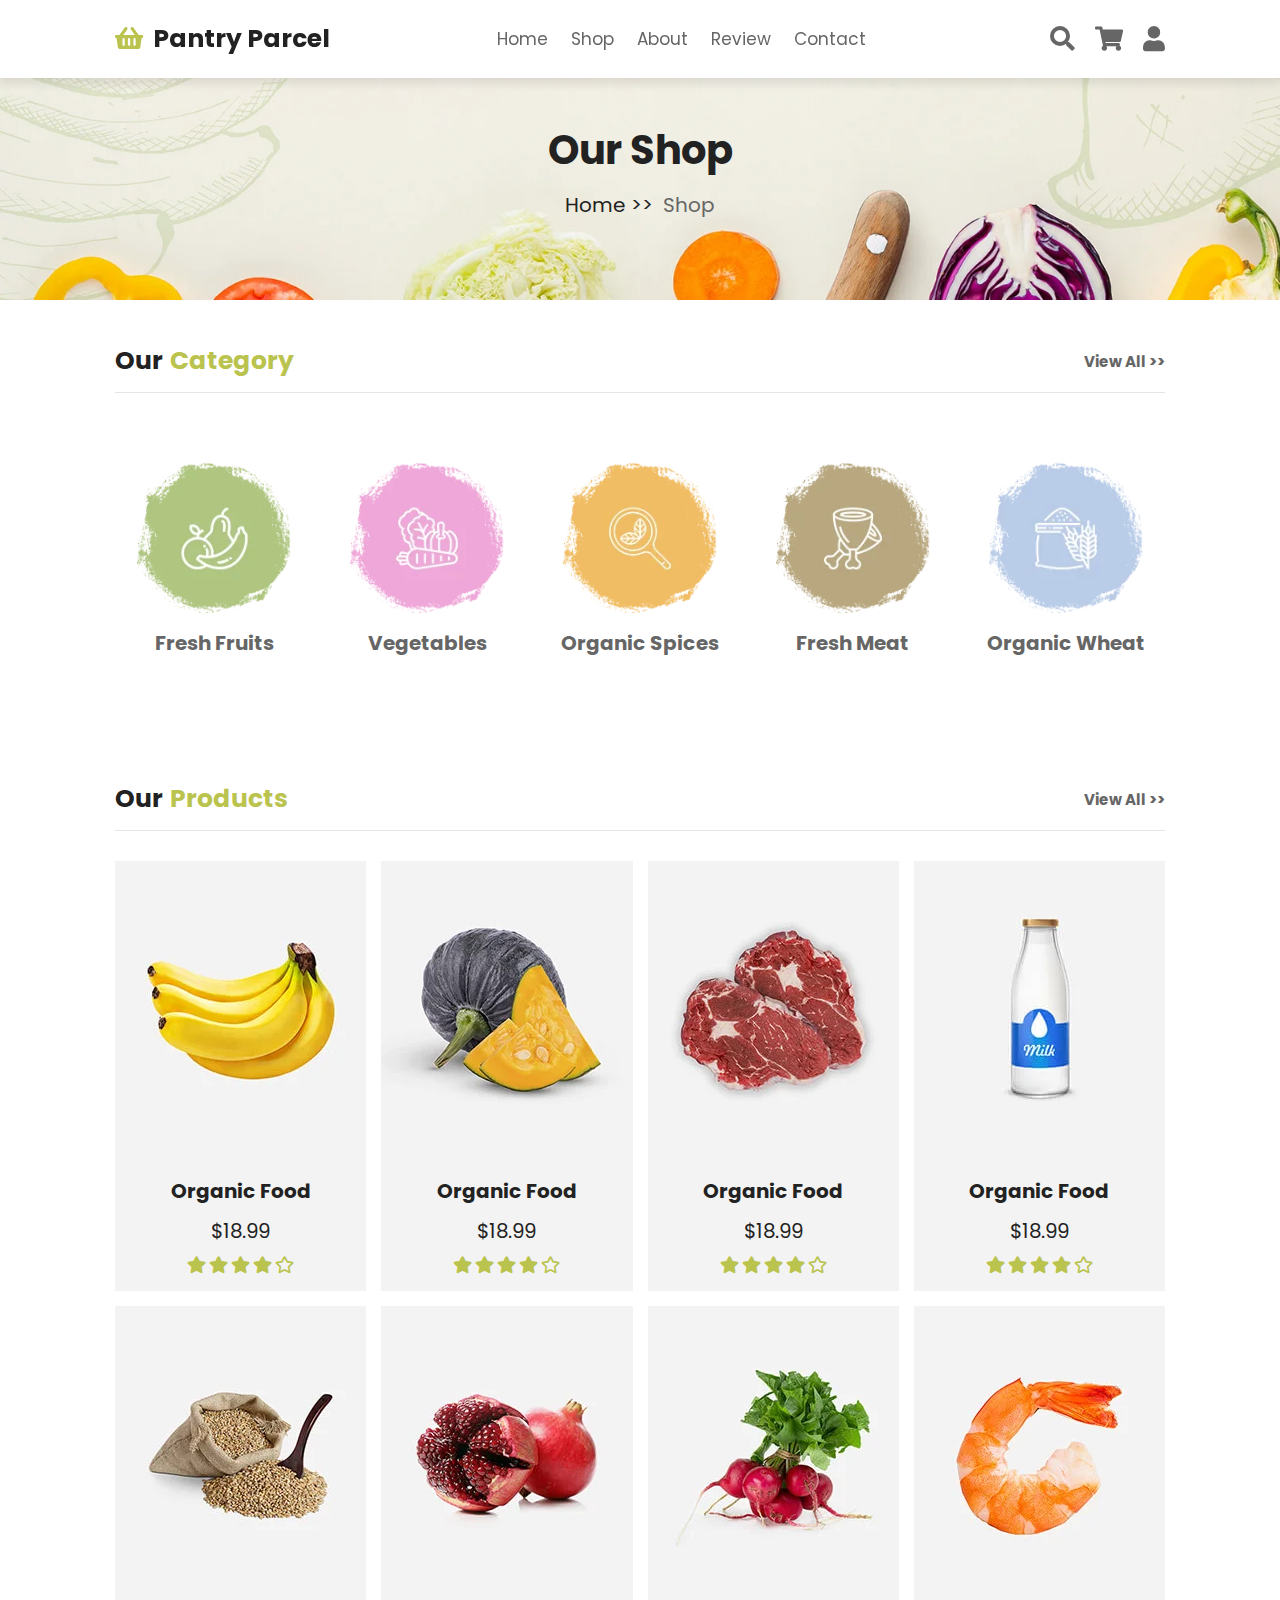
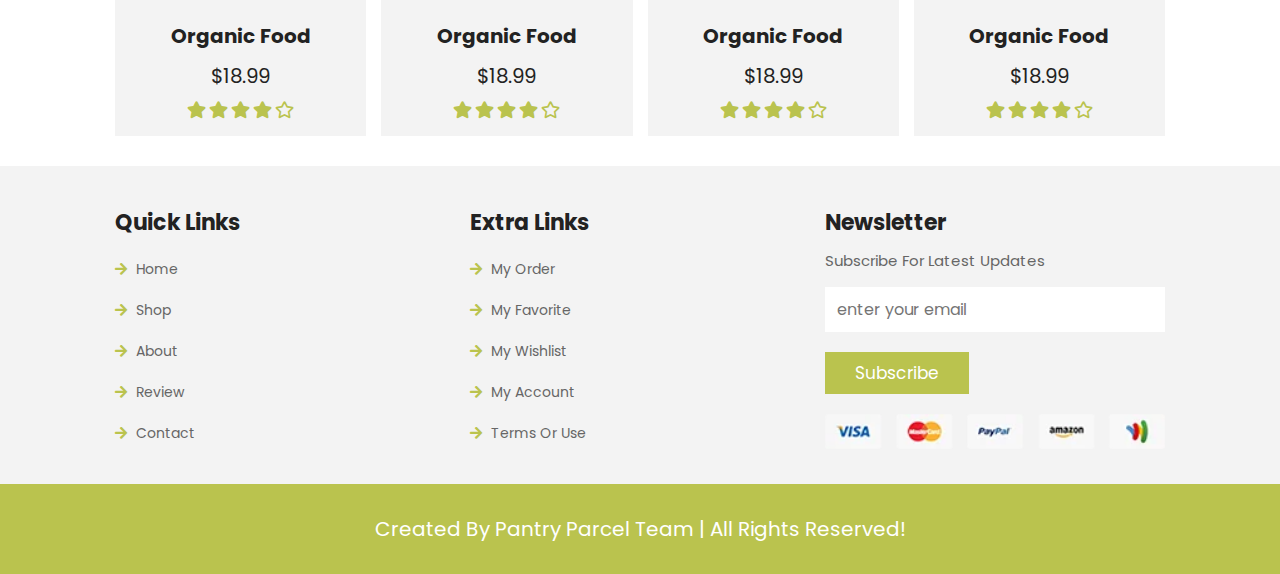
<file: grocery store/shop.html>
<!DOCTYPE html>
<html lang="en">
<head>
    <meta charset="UTF-8">
    <meta http-equiv="X-UA-Compatible" content="IE=edge">
    <meta name="viewport" content="width=device-width, initial-scale=1.0">
    <title>shop</title>

    <!-- font awesome cdn link  -->
    <link rel="stylesheet" href="https://cdnjs.cloudflare.com/ajax/libs/font-awesome/5.15.4/css/all.min.css">

    <!-- custom css file link  -->
    <link rel="stylesheet" href="css/style.css">

</head>
<body>
    
<!-- header section starts  -->

<header class="header">

    <a href="home.html" class="logo"> <i class="fas fa-shopping-basket"></i> Pantry Parcel </a>

    <nav class="navbar">
        <a href="home.html">home</a>
        <a href="shop.html">shop</a>
        <a href="about.html">about</a>
        <a href="review.html">review</a>
        <!--<a href="blog.html">blog</a>-->
        <a href="contact.html">contact</a>
    </nav>

    <div class="icons">
        <div id="menu-btn" class="fas fa-bars"></div>
        <div id="search-btn" class="fas fa-search"></div>
        <div id="cart-btn" class="fas fa-shopping-cart"></div>
        <div id="login-btn" class="fas fa-user"></div>
    </div>

    <form action="" class="search-form">
        <input type="search" placeholder="search here..." id="search-box">
        <label for="search-box" class="fas fa-search"></label>
    </form>

    <div class="shopping-cart">
        <div class="box">
            <i class="fas fa-times"></i>
            <img src="image/cart-1.jpg" alt="">
            <div class="content">
                <h3>organic food</h3>
                <span class="quantity">1</span>
                <span class="multiply">x</span>
                <span class="price">$18.99</span>
            </div>
        </div>
        <div class="box">
            <i class="fas fa-times"></i>
            <img src="image/cart-2.jpg" alt="">
            <div class="content">
                <h3>organic food</h3>
                <span class="quantity">1</span>
                <span class="multiply">x</span>
                <span class="price">$18.99</span>
            </div>
        </div>
        <div class="box">
            <i class="fas fa-times"></i>
            <img src="image/cart-3.jpg" alt="">
            <div class="content">
                <h3>organic food</h3>
                <span class="quantity">1</span>
                <span class="multiply">x</span>
                <span class="price">$18.99</span>
            </div>
        </div>
        <h3 class="total"> total : <span>56.97</span> </h3>
        <a href="#" class="btn">checkout cart</a>
    </div>

    <form action="" class="login-form">
        <h3>login form</h3>
        <input type="email" placeholder="enter your email" class="box">
        <input type="password" placeholder="enter your password" class="box">
        <div class="remember">
            <input type="checkbox" name="" id="remember-me">
            <label for="remember-me">remember me</label>
        </div>
        <input type="submit" value="login now" class="btn">
        <p>forget password? <a href="#">click here</a></p>
        <p>don't have an account? <a href="#">create one</a></p>
    </form>

</header>

<!-- header section ends -->

<div class="heading">
    <h1>our shop</h1>
    <p> <a href="home.html">home >></a> shop </p>
</div>

<section class="category">

    <h1 class="title"> our <span>category</span> <a href="#">view all >></a> </h1>

    <div class="box-container">

        <a href="#" class="box">
            <img src="image/cat-1.png" alt="">
            <h3>fresh fruits</h3>
        </a>

        <a href="#" class="box">
            <img src="image/cat-2.png" alt="">
            <h3>vegetables</h3>
        </a>

        <a href="#" class="box">
            <img src="image/cat-3.png" alt="">
            <h3>organic spices</h3>
        </a>

        <a href="#" class="box">
            <img src="image/cat-4.png" alt="">
            <h3>fresh meat</h3>
        </a>

        <a href="#" class="box">
            <img src="image/cat-5.png" alt="">
            <h3>organic wheat</h3>
        </a>

    </div>

</section>

<section class="products">

    <h1 class="title"> our <span>products</span> <a href="#">view all >></a> </h1>

    <div class="box-container">

        <div class="box">
            <div class="icons">
                <a href="#" class="fas fa-shopping-cart"></a>
                <a href="#" class="fas fa-heart"></a>
                <a href="#" class="fas fa-eye"></a>
            </div>
            <div class="image">
                <img src="image/product-1.jpg" alt="">
            </div>
            <div class="content">
                <h3>organic food</h3>
                <div class="price">$18.99</div>
                <div class="stars">
                    <i class="fas fa-star"></i>
                    <i class="fas fa-star"></i>
                    <i class="fas fa-star"></i>
                    <i class="fas fa-star"></i>
                    <i class="far fa-star"></i>
                </div>
            </div>
        </div>

        <div class="box">
            <div class="icons">
                <a href="#" class="fas fa-shopping-cart"></a>
                <a href="#" class="fas fa-heart"></a>
                <a href="#" class="fas fa-eye"></a>
            </div>
            <div class="image">
                <img src="image/product-2.jpg" alt="">
            </div>
            <div class="content">
                <h3>organic food</h3>
                <div class="price">$18.99</div>
                <div class="stars">
                    <i class="fas fa-star"></i>
                    <i class="fas fa-star"></i>
                    <i class="fas fa-star"></i>
                    <i class="fas fa-star"></i>
                    <i class="far fa-star"></i>
                </div>
            </div>
        </div>

        <div class="box">
            <div class="icons">
                <a href="#" class="fas fa-shopping-cart"></a>
                <a href="#" class="fas fa-heart"></a>
                <a href="#" class="fas fa-eye"></a>
            </div>
            <div class="image">
                <img src="image/product-3.jpg" alt="">
            </div>
            <div class="content">
                <h3>organic food</h3>
                <div class="price">$18.99</div>
                <div class="stars">
                    <i class="fas fa-star"></i>
                    <i class="fas fa-star"></i>
                    <i class="fas fa-star"></i>
                    <i class="fas fa-star"></i>
                    <i class="far fa-star"></i>
                </div>
            </div>
        </div>

        <div class="box">
            <div class="icons">
                <a href="#" class="fas fa-shopping-cart"></a>
                <a href="#" class="fas fa-heart"></a>
                <a href="#" class="fas fa-eye"></a>
            </div>
            <div class="image">
                <img src="image/product-4.jpg" alt="">
            </div>
            <div class="content">
                <h3>organic food</h3>
                <div class="price">$18.99</div>
                <div class="stars">
                    <i class="fas fa-star"></i>
                    <i class="fas fa-star"></i>
                    <i class="fas fa-star"></i>
                    <i class="fas fa-star"></i>
                    <i class="far fa-star"></i>
                </div>
            </div>
        </div>

        <div class="box">
            <div class="icons">
                <a href="#" class="fas fa-shopping-cart"></a>
                <a href="#" class="fas fa-heart"></a>
                <a href="#" class="fas fa-eye"></a>
            </div>
            <div class="image">
                <img src="image/product-5.jpg" alt="">
            </div>
            <div class="content">
                <h3>organic food</h3>
                <div class="price">$18.99</div>
                <div class="stars">
                    <i class="fas fa-star"></i>
                    <i class="fas fa-star"></i>
                    <i class="fas fa-star"></i>
                    <i class="fas fa-star"></i>
                    <i class="far fa-star"></i>
                </div>
            </div>
        </div>

        <div class="box">
            <div class="icons">
                <a href="#" class="fas fa-shopping-cart"></a>
                <a href="#" class="fas fa-heart"></a>
                <a href="#" class="fas fa-eye"></a>
            </div>
            <div class="image">
                <img src="image/product-6.jpg" alt="">
            </div>
            <div class="content">
                <h3>organic food</h3>
                <div class="price">$18.99</div>
                <div class="stars">
                    <i class="fas fa-star"></i>
                    <i class="fas fa-star"></i>
                    <i class="fas fa-star"></i>
                    <i class="fas fa-star"></i>
                    <i class="far fa-star"></i>
                </div>
            </div>
        </div>

        <div class="box">
            <div class="icons">
                <a href="#" class="fas fa-shopping-cart"></a>
                <a href="#" class="fas fa-heart"></a>
                <a href="#" class="fas fa-eye"></a>
            </div>
            <div class="image">
                <img src="image/product-7.jpg" alt="">
            </div>
            <div class="content">
                <h3>organic food</h3>
                <div class="price">$18.99</div>
                <div class="stars">
                    <i class="fas fa-star"></i>
                    <i class="fas fa-star"></i>
                    <i class="fas fa-star"></i>
                    <i class="fas fa-star"></i>
                    <i class="far fa-star"></i>
                </div>
            </div>
        </div>

        <div class="box">
            <div class="icons">
                <a href="#" class="fas fa-shopping-cart"></a>
                <a href="#" class="fas fa-heart"></a>
                <a href="#" class="fas fa-eye"></a>
            </div>
            <div class="image">
                <img src="image/product-8.jpg" alt="">
            </div>
            <div class="content">
                <h3>organic food</h3>
                <div class="price">$18.99</div>
                <div class="stars">
                    <i class="fas fa-star"></i>
                    <i class="fas fa-star"></i>
                    <i class="fas fa-star"></i>
                    <i class="fas fa-star"></i>
                    <i class="far fa-star"></i>
                </div>
            </div>
        </div>

    </div>

</section>






















<!-- footer section starts  -->

<section class="footer">

    <div class="box-container">

        <div class="box">
            <h3>quick links</h3>
            <a href="home.html"> <i class="fas fa-arrow-right"></i> home</a>
            <a href="shop.html"> <i class="fas fa-arrow-right"></i> shop</a>
            <a href="about.html"> <i class="fas fa-arrow-right"></i> about</a>
            <a href="review.html"> <i class="fas fa-arrow-right"></i> review</a>
            <!--<a href="blog.html"> <i class="fas fa-arrow-right"></i> blog</a>-->
            <a href="contact.html"> <i class="fas fa-arrow-right"></i> contact</a>
        </div>

        <div class="box">
            <h3>extra links</h3>
            <a href="#"> <i class="fas fa-arrow-right"></i> my order </a>
            <a href="#"> <i class="fas fa-arrow-right"></i> my favorite </a>
            <a href="#"> <i class="fas fa-arrow-right"></i> my wishlist </a>
            <a href="#"> <i class="fas fa-arrow-right"></i> my account </a>
            <a href="#"> <i class="fas fa-arrow-right"></i> terms or use </a>
        </div>

        <!--<div class="box">
            <h3>follow us</h3>
            <a href="https://facebook.com/freewebsitecode/"> <i class="fab fa-facebook-f"></i> facebook </a>
            <a href="https://freewebsitecode.com/"> <i class="fab fa-twitter"></i> twitter </a>
            <a href="https://www.youtube.com/channel/UC9HlQRmKgG3jeVD_fBxj1Pw/videos"> <i class="fab fa-youtube"></i> youtube </a>
            <a href="https://freewebsitecode.com/"> <i class="fab fa-instagram"></i> instagram </a>
            <a href="https://freewebsitecode.com/"> <i class="fab fa-linkedin"></i> linkedin </a>
            <a href="https://freewebsitecode.com/"> <i class="fab fa-pinterest"></i> pinterest </a>
        </div>-->

        <div class="box">
            <h3>newsletter</h3>
            <p>subscribe for latest updates</p>
            <form action="">
                <input type="email" placeholder="enter your email">
                <input type="submit" value="subscribe" class="btn">
            </form>
            <img src="image/payment.png" class="payment" alt="">
        </div>

    </div>

</section>

<section class="credit">created by Pantry Parcel Team | all rights reserved!</section>

<!-- footer section ends -->













<!-- custom css file link  -->
<script src="js/script.js"></script>

</body>
</html>
</file>
<file: css/style.css>
/* Import Google font - Poppins */
@import url('https://fonts.googleapis.com/css2?family=Poppins:wght@200;300;400;500;600;700&display=swap');
*{
  margin: 0;
  padding: 0;
  box-sizing: border-box;
  font-family: 'Poppins', sans-serif;
}
body{
    min-height: 100vh;
    width: 100%;
    background: #009579;

}
.container{
    position: absolute;
    top: 50%;
    left: 50%;
    transform: translate(-50%,-50%);
    max-width: 430px;
    width: 100%;
    background: #fff;
    border-radius: 7px;
    box-shadow: 0 5px 10px rgba(0,0,0,0.3);
  }
.container .registration{
    display: none;
}
#check:checked ~ .registration{
    display: block;
}

#check:checked ~ .login{
    display: none;
}
#check{
    display: none;
}


.container .form{
    padding: 2rem;
}
.form header{
    font-size: 2rem;
    font-weight: 500;
    text-align: center;
    margin-bottom: 1.5rem;
}
.form input{
    height: 60px;
    width: 100%;
    padding: 0 15px;
    font-size: 17px;
    margin-bottom: 1.3rem;
    border: 1px solid #ddd;
    border-radius: 6px;
    outline: none;

}
.form input :focus{
    box-shadow: 0 1px 0 rgba(0,0,0,0.2);    

}
.form a{
    font-size: 16px;
    color: #009579;
    text-decoration: none;
  }
  .form a:hover{
    text-decoration: underline;
  }
.form input.button{
    color: #fff;
    background: #009579;
    font-size: 1.2rem;
    font-weight: 500;
    letter-spacing: 1px;
    margin-top: 1.7rem;
    cursor: pointer;
    transition: 0.4s;
  }
.form input.button:hover{
    background : #006653;
}
.signup{
    font-size: 17px;
    text-align: center;
}

.signup label{
   color: #009579;
   cursor: pointer;
}
.signup label:hover{
text-decoration: underline;
}
</file>
<file: grocery store/css/style.css>
@import url("https://fonts.googleapis.com/css2?family=Poppins:wght@100;300;400;500;600&display=swap");
* {
  font-family: 'Poppins', sans-serif;
  margin: 0;
  padding: 0;
  -webkit-box-sizing: border-box;
          box-sizing: border-box;
  outline: none;
  border: none;
  text-decoration: none;
  text-transform: capitalize;
  -webkit-transition: .2s linear;
  transition: .2s linear;
}

html {
  font-size: 62.5%;
  overflow-x: hidden;
  scroll-behavior: smooth;
}

section {
  padding: 3rem 9%;
}

.heading {
  background: url(../image/heading-bg.jpg) no-repeat;
  background-size: cover;
  background-position: center;
  text-align: center;
  padding-top: 12rem;
  padding-bottom: 8rem;
}

.heading h1 {
  color: #222;
  font-size: 4rem;
}

.heading p {
  padding-top: 1rem;
  font-size: 2rem;
  color: #666;
}

.heading p a {
  color: #222;
  padding-right: .5rem;
}

.heading p a:hover {
  color: #bac34e;
}

.title {
  display: -webkit-box;
  display: -ms-flexbox;
  display: flex;
  -webkit-box-align: center;
      -ms-flex-align: center;
          align-items: center;
  font-size: 2.5rem;
  margin-bottom: 3rem;
  padding: 1.2rem 0;
  border-bottom: 0.1rem solid rgba(0, 0, 0, 0.1);
  color: #222;
}

.title span {
  color: #bac34e;
  padding-left: .7rem;
}

.title a {
  margin-left: auto;
  color: #666;
  font-size: 1.5rem;
}

.title a:hover {
  color: #bac34e;
}

.btn {
  margin-top: 1rem;
  display: inline-block;
  padding: .8rem 3rem;
  background: #bac34e;
  color: #fff;
  font-size: 1.7rem;
  cursor: pointer;
}

.btn:hover {
  background: #222;
}

.header {
  position: fixed;
  top: 0;
  left: 0;
  right: 0;
  z-index: 1000;
  background: #fff;
  -webkit-box-shadow: 0 0.5rem 1rem rgba(0, 0, 0, 0.1);
          box-shadow: 0 0.5rem 1rem rgba(0, 0, 0, 0.1);
  display: -webkit-box;
  display: -ms-flexbox;
  display: flex;
  -webkit-box-align: center;
      -ms-flex-align: center;
          align-items: center;
  -webkit-box-pack: justify;
      -ms-flex-pack: justify;
          justify-content: space-between;
  padding: 2rem 9%;
}

.header .logo {
  font-size: 2.5rem;
  font-weight: bolder;
  color: #222;
}

.header .logo i {
  color: #bac34e;
  padding-right: .5rem;
}

.header .navbar a {
  font-size: 1.7rem;
  color: #666;
  margin: 0 1rem;
}

.header .navbar a:hover {
  color: #bac34e;
}

.header .icons div {
  font-size: 2.5rem;
  margin-left: 1.7rem;
  cursor: pointer;
  color: #666;
}

.header .icons div:hover {
  color: #bac34e;
}

.header .search-form {
  position: absolute;
  top: -115%;
  right: 2rem;
  width: 50rem;
  border-radius: .5rem;
  display: -webkit-box;
  display: -ms-flexbox;
  display: flex;
  -webkit-box-align: center;
      -ms-flex-align: center;
          align-items: center;
  height: 5.5rem;
  -webkit-box-shadow: 0 0.5rem 1rem rgba(0, 0, 0, 0.1);
          box-shadow: 0 0.5rem 1rem rgba(0, 0, 0, 0.1);
  background: #fff;
}

.header .search-form.active {
  top: 115%;
}

.header .search-form input {
  height: 100%;
  width: 100%;
  padding: 0 1.2rem;
  font-size: 1.6rem;
  color: #222;
  text-transform: none;
}

.header .search-form label {
  font-size: 2.5rem;
  margin-right: 1.7rem;
  cursor: pointer;
  color: #666;
}

.header .search-form label:hover {
  color: #bac34e;
}

.header .shopping-cart {
  position: absolute;
  top: 115%;
  right: -105%;
  background: #fff;
  border-radius: .5rem;
  -webkit-box-shadow: 0 0.5rem 1rem rgba(0, 0, 0, 0.1);
          box-shadow: 0 0.5rem 1rem rgba(0, 0, 0, 0.1);
  width: 35rem;
  padding: 2rem;
}

.header .shopping-cart.active {
  right: 2rem;
  -webkit-transition: .4s linear;
  transition: .4s linear;
}

.header .shopping-cart .box {
  display: -webkit-box;
  display: -ms-flexbox;
  display: flex;
  -webkit-box-align: center;
      -ms-flex-align: center;
          align-items: center;
  gap: 1.5rem;
  margin-bottom: 1.5rem;
  position: relative;
}

.header .shopping-cart .box .fa-times {
  position: absolute;
  top: 50%;
  right: 2rem;
  -webkit-transform: translateY(-50%);
          transform: translateY(-50%);
  font-size: 2rem;
  color: #666;
  cursor: pointer;
}

.header .shopping-cart .box .fa-times:hover {
  color: #bac34e;
}

.header .shopping-cart .box img {
  height: 10rem;
}

.header .shopping-cart .box .content h3 {
  font-size: 1.7rem;
  padding-bottom: .5rem;
  color: #222;
}

.header .shopping-cart .box .content span {
  font-size: 1.5rem;
  color: #666;
}

.header .shopping-cart .box .content span.multiply {
  margin: 0 .5rem;
}

.header .shopping-cart .total {
  color: #666;
  text-align: center;
  font-size: 2.2rem;
}

.header .shopping-cart .total span {
  color: #222;
}

.header .shopping-cart .btn {
  text-align: center;
  width: 100%;
}

.header .login-form {
  position: absolute;
  top: 115%;
  right: -105%;
  background: #fff;
  border-radius: .5rem;
  -webkit-box-shadow: 0 0.5rem 1rem rgba(0, 0, 0, 0.1);
          box-shadow: 0 0.5rem 1rem rgba(0, 0, 0, 0.1);
  width: 35rem;
  padding: 2rem;
}

.header .login-form.active {
  right: 2rem;
  -webkit-transition: .4s linear;
  transition: .4s linear;
}

.header .login-form h3 {
  color: #222;
  text-transform: uppercase;
  font-size: 2.2rem;
  text-align: center;
  margin-bottom: .7rem;
}

.header .login-form .box {
  margin: .7rem 0;
  border: 0.1rem solid rgba(0, 0, 0, 0.1);
  padding: 1rem 1.2rem;
  font-size: 1.5rem;
  color: #222;
  text-transform: none;
  width: 100%;
}

.header .login-form .remember {
  display: -webkit-box;
  display: -ms-flexbox;
  display: flex;
  -webkit-box-align: center;
      -ms-flex-align: center;
          align-items: center;
  gap: .5rem;
  margin: .7rem 0;
}

.header .login-form .remember label {
  font-size: 1.5rem;
  color: #666;
  cursor: pointer;
}

.header .login-form .btn {
  margin: 1rem 0;
  width: 100%;
  text-align: center;
}

.header .login-form p {
  color: #666;
  padding-top: .7rem;
  font-size: 1.4rem;
}

.header .login-form p a {
  color: #bac34e;
}

.header .login-form p a:hover {
  text-decoration: underline;
}

#menu-btn {
  display: none;
}

@-webkit-keyframes fadeLeft {
  0% {
    -webkit-transform: translateX(-5rem);
            transform: translateX(-5rem);
    opacity: 0;
  }
}

@keyframes fadeLeft {
  0% {
    -webkit-transform: translateX(-5rem);
            transform: translateX(-5rem);
    opacity: 0;
  }
}

@-webkit-keyframes fadeUp {
  0% {
    -webkit-transform: scale(0.5);
            transform: scale(0.5);
    opacity: 0;
  }
}

@keyframes fadeUp {
  0% {
    -webkit-transform: scale(0.5);
            transform: scale(0.5);
    opacity: 0;
  }
}

.home {
  padding-top: 14rem;
  background: url(../image/home-bg.jpg) no-repeat;
  background-size: cover;
  background-position: center;
  position: relative;
}

.home .slides-container .slide {
  display: -webkit-box;
  display: -ms-flexbox;
  display: flex;
  -webkit-box-align: center;
      -ms-flex-align: center;
          align-items: center;
  -ms-flex-wrap: wrap;
      flex-wrap: wrap;
  gap: 1.5rem;
  display: none;
}

.home .slides-container .slide.active {
  display: -webkit-box;
  display: -ms-flexbox;
  display: flex;
}

.home .slides-container .slide .content {
  -webkit-box-flex: 1;
      -ms-flex: 1 1 40rem;
          flex: 1 1 40rem;
  -webkit-animation: fadeLeft .4s linear .4s backwards;
          animation: fadeLeft .4s linear .4s backwards;
}

.home .slides-container .slide .content span {
  color: #666;
  font-size: 2.5rem;
}

.home .slides-container .slide .content h3 {
  font-size: 6rem;
  color: #222;
  padding: .5rem 0;
}

.home .slides-container .slide .image {
  -webkit-box-flex: 1;
      -ms-flex: 1 1 40rem;
          flex: 1 1 40rem;
  margin: 3rem 0;
}

.home .slides-container .slide .image img {
  width: 100%;
  -webkit-animation: fadeUp .4s linear;
          animation: fadeUp .4s linear;
}

.home #next-slide,
.home #prev-slide {
  position: absolute;
  top: 50%;
  -webkit-transform: translateY(-50%);
          transform: translateY(-50%);
  height: 5rem;
  width: 5rem;
  line-height: 5rem;
  -webkit-box-shadow: 0 0.5rem 1rem rgba(0, 0, 0, 0.1);
          box-shadow: 0 0.5rem 1rem rgba(0, 0, 0, 0.1);
  text-align: center;
  background: #fff;
  font-size: 3rem;
  color: #222;
  cursor: pointer;
}

.home #next-slide:hover,
.home #prev-slide:hover {
  background: #bac34e;
  color: #fff;
}

.home #prev-slide {
  left: 2rem;
}

.home #next-slide {
  right: 2rem;
}

.banner-container {
  display: -ms-grid;
  display: grid;
  -ms-grid-columns: (minmax(32rem, 1fr))[auto-fit];
      grid-template-columns: repeat(auto-fit, minmax(32rem, 1fr));
  gap: 1.5rem;
}

.banner-container .banner {
  position: relative;
  height: 25rem;
  overflow: hidden;
}

.banner-container .banner:hover img {
  -webkit-transform: scale(1.2);
          transform: scale(1.2);
}

.banner-container .banner img {
  height: 100%;
  width: 100%;
  -o-object-fit: cover;
     object-fit: cover;
}

.banner-container .banner .content {
  position: absolute;
  top: 50%;
  left: 2rem;
  -webkit-transform: translateY(-50%);
          transform: translateY(-50%);
}

.banner-container .banner .content span {
  color: #666;
  font-size: 1.5rem;
}

.banner-container .banner .content h3 {
  font-size: 2rem;
  padding-top: .5rem;
  color: #222;
}

.banner-container .banner .content .btn {
  padding: .8rem 2.5rem;
}

.category .box-container {
  display: -ms-grid;
  display: grid;
  -ms-grid-columns: (minmax(16rem, 1fr))[auto-fit];
      grid-template-columns: repeat(auto-fit, minmax(16rem, 1fr));
  gap: 1.5rem;
  padding: 4rem 0;
}

.category .box-container .box {
  text-align: center;
}

.category .box-container .box img {
  height: 15rem;
}

.category .box-container .box h3 {
  font-size: 2rem;
  margin: 1rem 0;
  color: #666;
}

.category .box-container .box:hover h3 {
  color: #bac34e;
}

.products .box-container {
  display: -ms-grid;
  display: grid;
  -ms-grid-columns: (minmax(25rem, 1fr))[auto-fit];
      grid-template-columns: repeat(auto-fit, minmax(25rem, 1fr));
  gap: 1.5rem;
}

.products .box-container .box {
  position: relative;
  background: #f3f3f3;
  text-align: center;
  overflow: hidden;
}

.products .box-container .box:hover .icons {
  top: 0;
}

.products .box-container .box .icons {
  position: absolute;
  top: -105%;
  left: 0;
  height: 30rem;
  width: 100%;
  display: -webkit-box;
  display: -ms-flexbox;
  display: flex;
  -webkit-box-align: center;
      -ms-flex-align: center;
          align-items: center;
  -webkit-box-pack: center;
      -ms-flex-pack: center;
          justify-content: center;
  background: rgba(243, 243, 243, 0.8);
  gap: 1rem;
}

.products .box-container .box .icons a {
  font-size: 2rem;
  height: 5rem;
  width: 5rem;
  line-height: 5rem;
  background: #fff;
  -webkit-box-shadow: 0 0.5rem 1rem rgba(0, 0, 0, 0.1);
          box-shadow: 0 0.5rem 1rem rgba(0, 0, 0, 0.1);
  color: #666;
}

.products .box-container .box .icons a:hover {
  background: #bac34e;
  color: #fff;
}

.products .box-container .box .image {
  height: 30rem;
  width: 100%;
  overflow: hidden;
}

.products .box-container .box .image img {
  height: 100%;
  width: 100%;
  -o-object-fit: cover;
     object-fit: cover;
}

.products .box-container .box .content {
  padding: 1.5rem;
}

.products .box-container .box .content h3 {
  font-size: 2rem;
  color: #222;
}

.products .box-container .box .content .price {
  font-size: 2rem;
  color: #222;
  padding: 1rem 0;
}

.products .box-container .box .content .stars i {
  font-size: 1.7rem;
  color: #bac34e;
}

.about {
  display: -webkit-box;
  display: -ms-flexbox;
  display: flex;
  -webkit-box-align: center;
      -ms-flex-align: center;
          align-items: center;
  -ms-flex-wrap: wrap;
      flex-wrap: wrap;
  gap: 1.5rem;
}

.about .image {
  -webkit-box-flex: 1;
      -ms-flex: 1 1 40rem;
          flex: 1 1 40rem;
}

.about .image img {
  width: 100%;
}

.about .content {
  -webkit-box-flex: 1;
      -ms-flex: 1 1 40rem;
          flex: 1 1 40rem;
}

.about .content span {
  color: #bac34e;
  font-size: 2.5rem;
}

.about .content h3 {
  color: #222;
  font-size: 3rem;
  padding-top: .5rem;
}

.about .content p {
  color: #666;
  font-size: 1.4rem;
  line-height: 2;
  padding: 1rem 0;
}

.gallery .box-container {
  display: -ms-grid;
  display: grid;
  -ms-grid-columns: (minmax(30rem, 1fr))[auto-fit];
      grid-template-columns: repeat(auto-fit, minmax(30rem, 1fr));
  gap: 1.5rem;
}

.gallery .box-container .box {
  height: 25rem;
  overflow: hidden;
  position: relative;
}

.gallery .box-container .box img {
  height: 100%;
  width: 100%;
  -o-object-fit: cover;
     object-fit: cover;
}

.gallery .box-container .box:hover img {
  -webkit-transform: scale(1.2);
          transform: scale(1.2);
}

.gallery .box-container .box:hover .icons {
  bottom: 0;
}

.gallery .box-container .box .icons {
  text-align: center;
  background: rgba(0, 0, 0, 0.7);
  padding: 1.5rem 0;
  position: absolute;
  bottom: -6rem;
  left: 0;
  right: 0;
  z-index: 10;
}

.gallery .box-container .box .icons a {
  font-size: 2.5rem;
  color: #fff;
  margin: 0 1.5rem;
}

.gallery .box-container .box .icons a:hover {
  color: #bac34e;
}

.info-container {
  display: -ms-grid;
  display: grid;
  -ms-grid-columns: (minmax(27rem, 1fr))[auto-fit];
      grid-template-columns: repeat(auto-fit, minmax(27rem, 1fr));
  gap: 1.5rem;
}

.info-container .info {
  display: -webkit-box;
  display: -ms-flexbox;
  display: flex;
  -webkit-box-align: center;
      -ms-flex-align: center;
          align-items: center;
  gap: 1.5rem;
  padding: 2rem 0;
}

.info-container .info img {
  height: 7rem;
}

.info-container .info .content h3 {
  font-size: 2rem;
  color: #222;
  padding-bottom: .5rem;
}

.info-container .info .content span {
  font-size: 1.5rem;
  color: #666;
}

.review {
  display: -ms-grid;
  display: grid;
  -ms-grid-columns: (minmax(30rem, 1fr))[auto-fit];
      grid-template-columns: repeat(auto-fit, minmax(30rem, 1fr));
  gap: 1.5rem;
}

.review .box {
  padding: 2rem;
  border: 0.1rem solid rgba(0, 0, 0, 0.1);
}

.review .box .user {
  display: -webkit-box;
  display: -ms-flexbox;
  display: flex;
  -webkit-box-align: center;
      -ms-flex-align: center;
          align-items: center;
  gap: 1.5rem;
  margin-bottom: 1.5rem;
}

.review .box .user img {
  height: 7rem;
  width: 7rem;
  border-radius: 50%;
}

.review .box .user h3 {
  font-size: 2.2rem;
  color: #222;
}

.review .box .user span {
  font-size: 1.4rem;
  color: #bac34e;
}

.review .box p {
  font-size: 1.4rem;
  color: #666;
  line-height: 2;
}

.contact .icons-container {
  display: -ms-grid;
  display: grid;
  -ms-grid-columns: (minmax(29rem, 1fr))[auto-fit];
      grid-template-columns: repeat(auto-fit, minmax(29rem, 1fr));
  gap: 1.5rem;
}

.contact .icons-container .icons {
  text-align: center;
  border: 0.1rem solid rgba(0, 0, 0, 0.1);
  padding: 2rem;
}

.contact .icons-container .icons i {
  height: 6rem;
  width: 6rem;
  line-height: 6rem;
  font-size: 2.5rem;
  background: #bac34e;
  color: #fff;
  border-radius: 50%;
}

.contact .icons-container .icons h3 {
  color: #222;
  font-size: 2rem;
  padding: 1rem 0;
}

.contact .icons-container .icons p {
  color: #666;
  font-size: 1.5rem;
  line-height: 2;
}

.contact .row {
  display: -webkit-box;
  display: -ms-flexbox;
  display: flex;
  -ms-flex-wrap: wrap;
      flex-wrap: wrap;
  gap: 1.5rem;
  margin-top: 2rem;
}

.contact .row form {
  padding: 2rem;
  border: 0.1rem solid rgba(0, 0, 0, 0.1);
  -webkit-box-flex: 1;
      -ms-flex: 1 1 40rem;
          flex: 1 1 40rem;
}

.contact .row form h3 {
  font-size: 2.5rem;
  padding-bottom: 1rem;
  color: #222;
}

.contact .row form .inputBox {
  display: -webkit-box;
  display: -ms-flexbox;
  display: flex;
  -webkit-box-pack: justify;
      -ms-flex-pack: justify;
          justify-content: space-between;
  -ms-flex-wrap: wrap;
      flex-wrap: wrap;
}

.contact .row form .inputBox input {
  width: 49%;
}

.contact .row form .inputBox .box,
.contact .row form textarea {
  padding: 1rem 1.2rem;
  font-size: 1.6rem;
  border: 0.1rem solid rgba(0, 0, 0, 0.1);
  color: #222;
  text-transform: none;
  margin: .7rem 0;
}

.contact .row form textarea {
  width: 100%;
  height: 15rem;
  resize: none;
}

.contact .row .map {
  -webkit-box-flex: 1;
      -ms-flex: 1 1 40rem;
          flex: 1 1 40rem;
  width: 100%;
}

.footer {
  background: #f3f3f3;
}

.footer .box-container {
  display: -ms-grid;
  display: grid;
  -ms-grid-columns: (minmax(25rem, 1fr))[auto-fit];
      grid-template-columns: repeat(auto-fit, minmax(25rem, 1fr));
  gap: 1.5rem;
}

.footer .box-container .box h3 {
  font-size: 2.2rem;
  color: #222;
  padding: 1rem 0;
}

.footer .box-container .box p {
  font-size: 1.5rem;
  color: #666;
  padding-bottom: .5rem;
}

.footer .box-container .box a {
  font-size: 1.4rem;
  color: #666;
  padding: 1rem 0;
  display: block;
}

.footer .box-container .box a:hover {
  color: #bac34e;
}

.footer .box-container .box a:hover i {
  padding-right: 2rem;
}

.footer .box-container .box a i {
  padding-right: .5rem;
  color: #bac34e;
}

.footer .box-container .box form input[type="email"] {
  width: 100%;
  padding: 1rem 1.2rem;
  font-size: 1.6rem;
  color: #222;
  margin: 1rem 0;
  text-transform: none;
}

.footer .box-container .box .payment {
  width: 100%;
  margin-top: 2rem;
}

.credit {
  text-align: center;
  background: #bac34e;
  color: #fff;
  font-size: 2rem;
}



@media (max-width: 991px) {
  html {
    font-size: 55%;
  }
  .header {
    padding: 2rem;
  }
  section {
    padding: 3rem 2rem;
  }
  .home #next-slide,
  .home #prev-slide {
    -webkit-transform: translateY(0);
            transform: translateY(0);
    top: 88%;
  }
  .home #prev-slide {
    left: auto;
    right: 8rem;
  }
}

@media (max-width: 768px) {
  #menu-btn {
    display: inline-block;
  }
  .header .search-form {
    width: 100%;
    right: 0;
    border-radius: 0;
  }
  .header .search-form.active {
    top: 99%;
    border-top: 0.1rem solid rgba(0, 0, 0, 0.1);
    border-bottom: 0.1rem solid rgba(0, 0, 0, 0.1);
  }
  .header .navbar {
    position: absolute;
    top: 99%;
    left: 0;
    right: 0;
    background: #fff;
    border-top: 0.1rem solid rgba(0, 0, 0, 0.1);
    border-bottom: 0.1rem solid rgba(0, 0, 0, 0.1);
    -webkit-clip-path: polygon(0 0, 100% 0, 100% 0, 0 0);
            clip-path: polygon(0 0, 100% 0, 100% 0, 0 0);
  }
  .header .navbar.active {
    -webkit-clip-path: polygon(0 0, 100% 0, 100% 100%, 0% 100%);
            clip-path: polygon(0 0, 100% 0, 100% 100%, 0% 100%);
  }
  .header .navbar a {
    margin: 1.5rem;
    padding: 1.5rem;
    background: #f3f3f3;
    font-size: 2rem;
    display: block;
    border-radius: .5rem;
  }
}

@media (max-width: 450px) {
  html {
    font-size: 50%;
  }
  .home .slides-container .slide .content h3 {
    font-size: 5rem;
  }
  .contact .row form .inputBox input {
    width: 100%;
  }
}
/*# sourceMappingURL=style.css.map */
</file>
